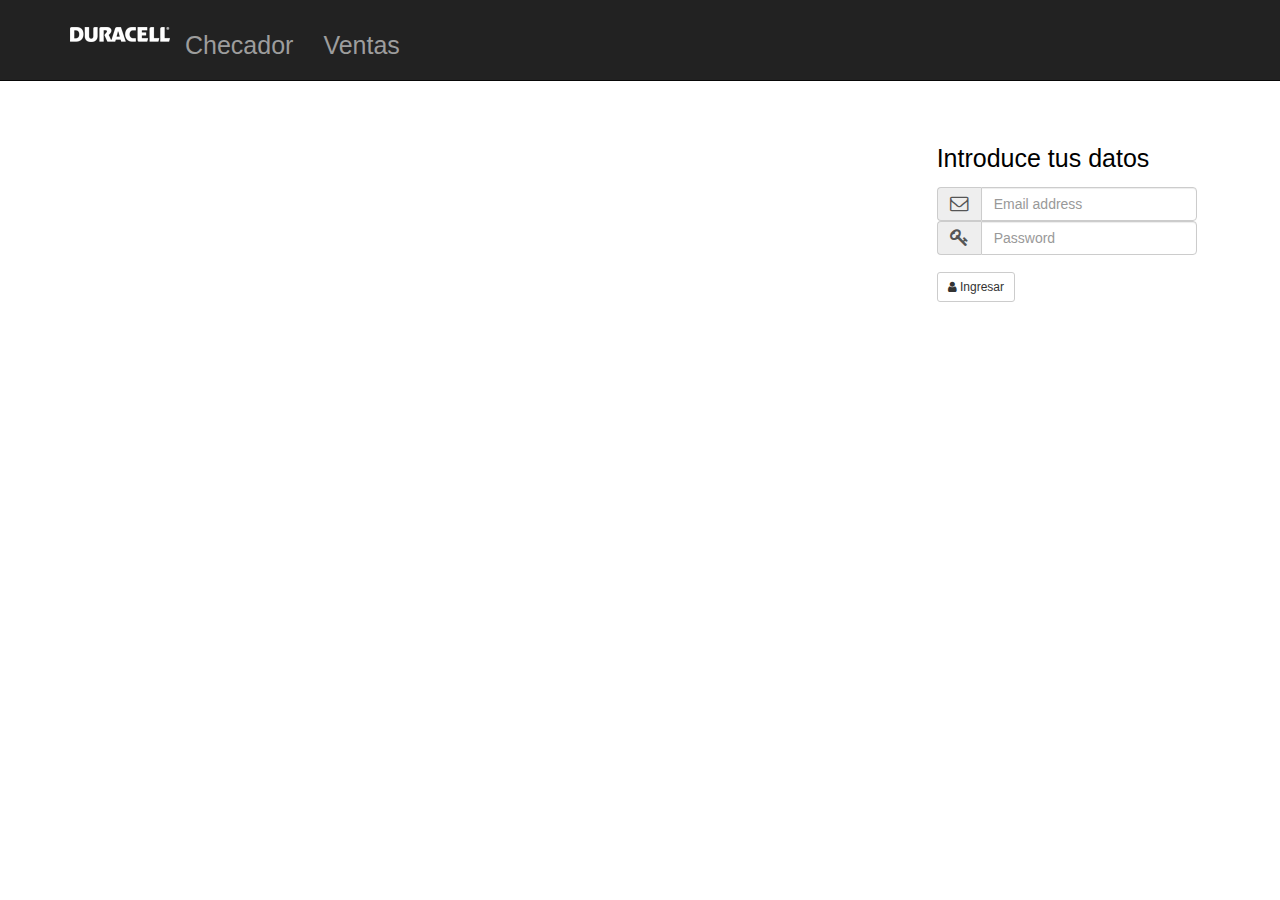
<file: index.html>
<!DOCTYPE html>
<html lang="es">
  <head>
    <meta charset="utf-8">
    <meta http-equiv="X-UA-Compatible" content="IE=edge">
    <meta name="viewport" content="width=device-width, initial-scale=1">
    <!-- The above 3 meta tags *must* come first in the head; any other head content must come *after* these tags -->
    <meta name="description" content="">
    <meta name="author" content="">
    <!--<link rel="icon" href="bootstrap/favicon.ico">-->

    <title>Loreal</title>

    <script src="https://ajax.googleapis.com/ajax/libs/jquery/1.12.4/jquery.min.js"></script>
    <script>window.jQuery || document.write('<script src="bootstrap/assets/js/vendor/jquery.min.js"><\/script>')</script>
    <script src="bootstrap/dist/js/bootstrap.js"></script>
    <link href="bootstrap/dist/css/bootstrap.min.css" rel="stylesheet">
    <link rel="stylesheet" href="fontAwesome/css/font-awesome.min.css">

    <!-- IE10 viewport hack for Surface/desktop Windows 8 bug -->
    <!--<link href="bootstrap/assets/css/ie10-viewport-bug-workaround.css" rel="stylesheet">-->

    <!-- Custom styles for this template -->


    <!-- Just for debugging purposes. Don't actually copy these 2 lines! -->
    <!--[if lt IE 9]><script src="../../assets/js/ie8-responsive-file-warning.js"></script><![endif]-->
    <!--<script src="bootstrap/assets/js/ie-emulation-modes-warning.js"></script>-->

    <!-- HTML5 shim and Respond.js for IE8 support of HTML5 elements and media queries -->
    <!--[if lt IE 9]>
      <script src="https://oss.maxcdn.com/html5shiv/3.7.3/html5shiv.min.js"></script>
      <script src="https://oss.maxcdn.com/respond/1.4.2/respond.min.js"></script>
    <![endif]-->
  </head>

  <body>

    <nav class="navbar navbar-inverse navbar-fixed-top">
      <div class="container" id="menu">
        <h3>
        <div class="navbar-header">
          <button type="button" class="navbar-toggle collapsed" data-toggle="collapse" data-target="#navbar" aria-expanded="false" aria-controls="navbar">
            <span class="sr-only">Toggle navigation</span>
            <span class="icon-bar"></span>
            <span class="icon-bar"></span>
            <span class="icon-bar"></span>
          </button>
          <a href="#"><img src='images/duraLogo.png'></a>
        </div>
        <div id="navbar" class="collapse navbar-collapse">
          <ul class="nav navbar-nav" style="font-size:25px;">
            <li><a href="checador.html">Checador</a></li>
            <li><a href="ventas.html">Ventas</a></li>

          </ul>
        </div>
      </h3>
        <!--/.nav-collapse -->
      </div>
    </nav>

    <div class="container-fluid img-fluid" id="contCentral">



        <div class="row" id="rengCentral">
          <div class="col-xs-12 hidden-xs col-sm-12 hidden-sm col-md-8" id="colDer"></div>
          <div class="col-xs-12 col-sm-12 col-md-4" id="colIzq">
            <div class="row" id="rowIzqInner">
              <div class="col-xs-12  col-sm-12 col-md-12"  id="coltopInner"></div>
              <div class="col-xs-12 col-sm-12 col-md-12"  id='colmidInner'>

                <br><br><br><br><br><br>
                  <div id="formalog" style="display:block;">
                      <div style="margin:0px auto; width:300px; font-size:12px; color:#ffffff; font-family:'Arial'; padding:20px;">
                            <p style="font-size:25px; color:#000000;">Introduce tus datos</p>

                            <form role="formA" id="popl" >
                              <div class="input-group margin-bottom-lg">
                                <span class="input-group-addon"><i class="fa fa-envelope-o fa-lg"></i></span>
                                <input class="form-control" type="text" placeholder="Email address" id="mail" >
                              </div>
                              <div class="input-group">
                                <span class="input-group-addon"><i class="fa fa-key fa-lg"></i></span>
                                <input class="form-control" type="password" placeholder="Password" id="pwd" >
                              </div>
                              <br>
                              <a class="btn btn-default btn-sm" href="#"  id="ingresaUs">
                                  <i class="fa fa-user"></i> Ingresar</a>
                            </form>
                      </div>
                  </div>

                  <div id="camposTics"  style="display:none;">
                    <div style="margin:0px auto; width:300px; font-size:11px; color:#ffffff; padding:20px; font-family:'Raleway'" >
                      <div class="panel panel-default"  style="height:250px; overflow:auto;">
                        <div class="panel-heading">
                          <h5 class="panel-title">Registra tus datos</h5>
                        </div>

                        <div class="panel-body">

                          <form role="formA" id="popTic">
                            <input type="hidden" id="last" value="">
                            <input type="hidden" id="ticc" value="">
                            <p style="color:#000000; font-family:'Raleway'">Muy bién, ahora si queres participar en nuestro concurso, por favor introduce los datos de tu compra.</p>
                            <br><br>
                            <div class="input-group margin-bottom-sm">
                              <span class="input-group-addon"><i class="fa fa-ticket fa-lg"></i></span>
                              <input class="form-control" type="text" placeholder="Numero de Ticket" id="tic">
                            </div>
                            <div class="input-group margin-bottom-sm">
                              <span class="input-group-addon"><i class="fa fa-shopping-cart fa-lg"></i></span>
                              <input class="form-control" type="text" placeholder="Tienda donde compraste" id="tienda">
                            </div>
                          </form>

                        </div>

                      </div>
                      <a class="btn btn-default btn-sm" href="#" style="font-family:'coco'; cursor:pointer; display:block;" id="btnCompra">
                          <i class="fa fa-shopping-cart"></i> Registrar</a>
                    </div>
                  </div>


                  <div id="instruc" style="display:none; ">
                    <div style="margin:0px auto; width:300px; font-size:11px; color:#000000; padding:20px; font-family:'Raleway'" >
                      <div class="panel panel-default"  style="height:450px; overflow:auto;">
                        <div class="panel-heading">
                          <h5 class="panel-title">Registra tus datos</h5>
                        </div>

                        <div class="panel-body">
                            <p><h3>¡Muy bien!</h3></p>
                            <p>Tienes una oportunidad de participar en nuestro concurso.</p>
                            <p><h3>Instrucciones</h3></p>
                            <p>A continuación te mostraremos una pantalla con un pequeño juego de memoria. Destapa las cartas y encuentra las parejas. <br><br>El participante que lo haga en el menor tiempo será el ganador. Los resultados serán publicados muy pronto en nuestro sitio web.</p>
                            <p><h3>¿Estas listo?</h3></p>
                        </div>
                    &nbsp;&nbsp;<a class="btn btn-lg btn-success " href="#" id="comenzajug">
                        <i class="fa fa-flag fa-2x pull-left"></i><b>Comenzar Ahora</b></a>
                  </div>

            </div>
          </div>
        </div>



    </div><!-- /.container -->


    <!-- Bootstrap core JavaScript
    ================================================== -->
    <!-- Placed at the end of the document so the pages load faster -->

    <!-- IE10 viewport hack for Surface/desktop Windows 8 bug -->
    <!--<script src="bootstrap/assets/js/ie10-viewport-bug-workaround.js"></script>-->
  </body>
</html>
</file>
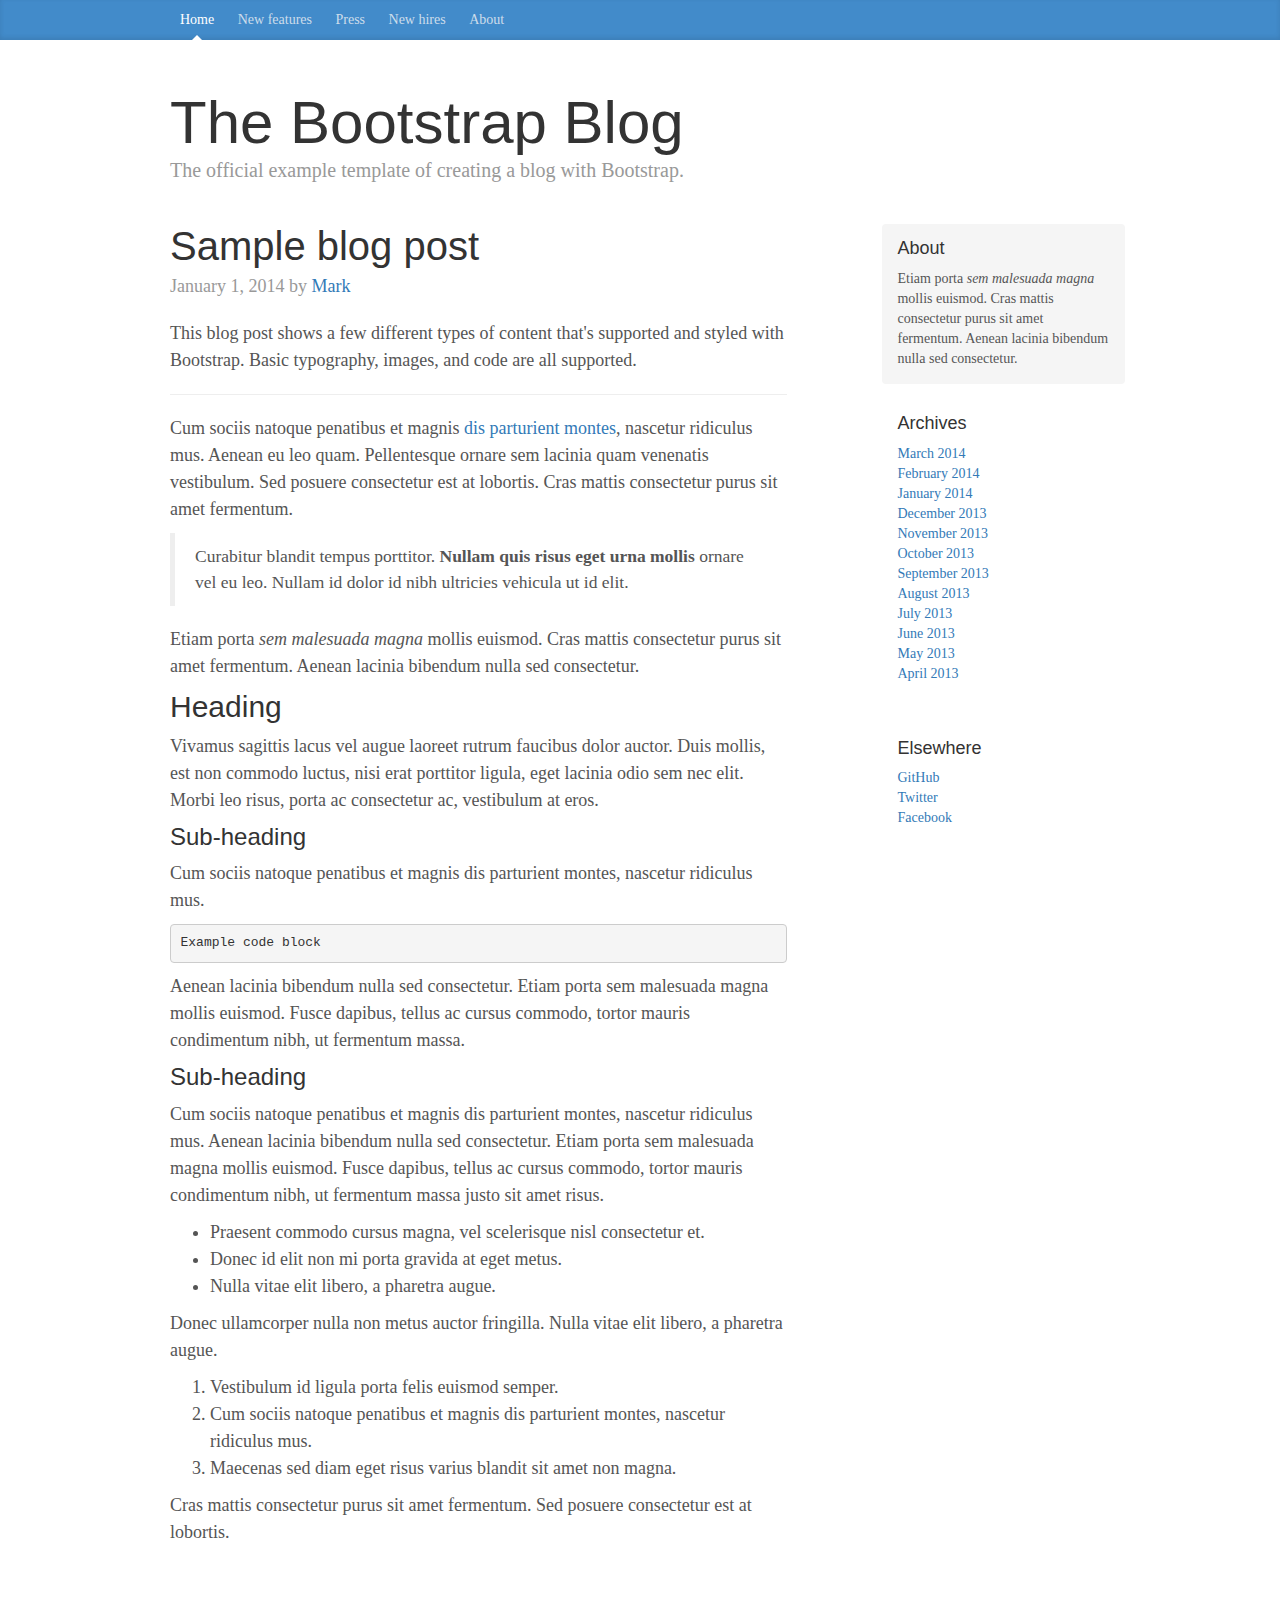
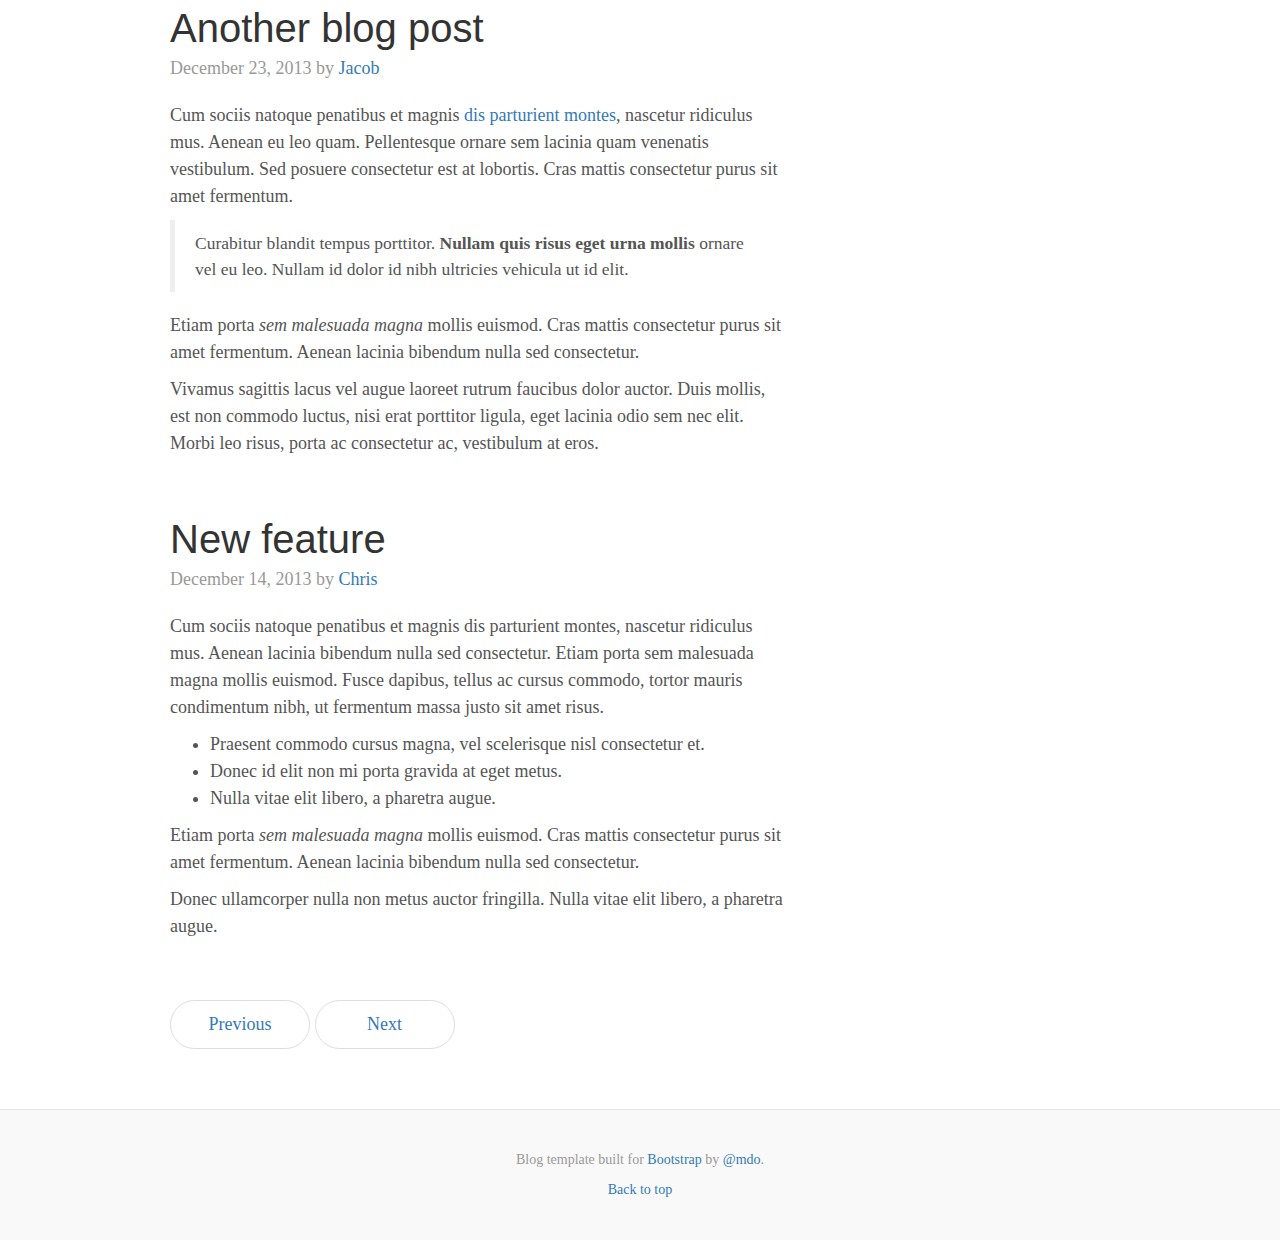
<file: bootstrap/docs/examples/blog/index.html>
<!DOCTYPE html>
<html lang="en">
  <head>
    <meta charset="utf-8">
    <meta http-equiv="X-UA-Compatible" content="IE=edge">
    <meta name="viewport" content="width=device-width, initial-scale=1">
    <!-- The above 3 meta tags *must* come first in the head; any other head content must come *after* these tags -->
    <meta name="description" content="">
    <meta name="author" content="">
    <link rel="icon" href="../../favicon.ico">

    <title>Blog Template for Bootstrap</title>

    <!-- Bootstrap core CSS -->
    <link href="../../dist/css/bootstrap.min.css" rel="stylesheet">

    <!-- IE10 viewport hack for Surface/desktop Windows 8 bug -->
    <link href="../../assets/css/ie10-viewport-bug-workaround.css" rel="stylesheet">

    <!-- Custom styles for this template -->
    <link href="blog.css" rel="stylesheet">

    <!-- Just for debugging purposes. Don't actually copy these 2 lines! -->
    <!--[if lt IE 9]><script src="../../assets/js/ie8-responsive-file-warning.js"></script><![endif]-->
    <script src="../../assets/js/ie-emulation-modes-warning.js"></script>

    <!-- HTML5 shim and Respond.js for IE8 support of HTML5 elements and media queries -->
    <!--[if lt IE 9]>
      <script src="https://oss.maxcdn.com/html5shiv/3.7.3/html5shiv.min.js"></script>
      <script src="https://oss.maxcdn.com/respond/1.4.2/respond.min.js"></script>
    <![endif]-->
  </head>

  <body>

    <div class="blog-masthead">
      <div class="container">
        <nav class="blog-nav">
          <a class="blog-nav-item active" href="#">Home</a>
          <a class="blog-nav-item" href="#">New features</a>
          <a class="blog-nav-item" href="#">Press</a>
          <a class="blog-nav-item" href="#">New hires</a>
          <a class="blog-nav-item" href="#">About</a>
        </nav>
      </div>
    </div>

    <div class="container">

      <div class="blog-header">
        <h1 class="blog-title">The Bootstrap Blog</h1>
        <p class="lead blog-description">The official example template of creating a blog with Bootstrap.</p>
      </div>

      <div class="row">

        <div class="col-sm-8 blog-main">

          <div class="blog-post">
            <h2 class="blog-post-title">Sample blog post</h2>
            <p class="blog-post-meta">January 1, 2014 by <a href="#">Mark</a></p>

            <p>This blog post shows a few different types of content that's supported and styled with Bootstrap. Basic typography, images, and code are all supported.</p>
            <hr>
            <p>Cum sociis natoque penatibus et magnis <a href="#">dis parturient montes</a>, nascetur ridiculus mus. Aenean eu leo quam. Pellentesque ornare sem lacinia quam venenatis vestibulum. Sed posuere consectetur est at lobortis. Cras mattis consectetur purus sit amet fermentum.</p>
            <blockquote>
              <p>Curabitur blandit tempus porttitor. <strong>Nullam quis risus eget urna mollis</strong> ornare vel eu leo. Nullam id dolor id nibh ultricies vehicula ut id elit.</p>
            </blockquote>
            <p>Etiam porta <em>sem malesuada magna</em> mollis euismod. Cras mattis consectetur purus sit amet fermentum. Aenean lacinia bibendum nulla sed consectetur.</p>
            <h2>Heading</h2>
            <p>Vivamus sagittis lacus vel augue laoreet rutrum faucibus dolor auctor. Duis mollis, est non commodo luctus, nisi erat porttitor ligula, eget lacinia odio sem nec elit. Morbi leo risus, porta ac consectetur ac, vestibulum at eros.</p>
            <h3>Sub-heading</h3>
            <p>Cum sociis natoque penatibus et magnis dis parturient montes, nascetur ridiculus mus.</p>
            <pre><code>Example code block</code></pre>
            <p>Aenean lacinia bibendum nulla sed consectetur. Etiam porta sem malesuada magna mollis euismod. Fusce dapibus, tellus ac cursus commodo, tortor mauris condimentum nibh, ut fermentum massa.</p>
            <h3>Sub-heading</h3>
            <p>Cum sociis natoque penatibus et magnis dis parturient montes, nascetur ridiculus mus. Aenean lacinia bibendum nulla sed consectetur. Etiam porta sem malesuada magna mollis euismod. Fusce dapibus, tellus ac cursus commodo, tortor mauris condimentum nibh, ut fermentum massa justo sit amet risus.</p>
            <ul>
              <li>Praesent commodo cursus magna, vel scelerisque nisl consectetur et.</li>
              <li>Donec id elit non mi porta gravida at eget metus.</li>
              <li>Nulla vitae elit libero, a pharetra augue.</li>
            </ul>
            <p>Donec ullamcorper nulla non metus auctor fringilla. Nulla vitae elit libero, a pharetra augue.</p>
            <ol>
              <li>Vestibulum id ligula porta felis euismod semper.</li>
              <li>Cum sociis natoque penatibus et magnis dis parturient montes, nascetur ridiculus mus.</li>
              <li>Maecenas sed diam eget risus varius blandit sit amet non magna.</li>
            </ol>
            <p>Cras mattis consectetur purus sit amet fermentum. Sed posuere consectetur est at lobortis.</p>
          </div><!-- /.blog-post -->

          <div class="blog-post">
            <h2 class="blog-post-title">Another blog post</h2>
            <p class="blog-post-meta">December 23, 2013 by <a href="#">Jacob</a></p>

            <p>Cum sociis natoque penatibus et magnis <a href="#">dis parturient montes</a>, nascetur ridiculus mus. Aenean eu leo quam. Pellentesque ornare sem lacinia quam venenatis vestibulum. Sed posuere consectetur est at lobortis. Cras mattis consectetur purus sit amet fermentum.</p>
            <blockquote>
              <p>Curabitur blandit tempus porttitor. <strong>Nullam quis risus eget urna mollis</strong> ornare vel eu leo. Nullam id dolor id nibh ultricies vehicula ut id elit.</p>
            </blockquote>
            <p>Etiam porta <em>sem malesuada magna</em> mollis euismod. Cras mattis consectetur purus sit amet fermentum. Aenean lacinia bibendum nulla sed consectetur.</p>
            <p>Vivamus sagittis lacus vel augue laoreet rutrum faucibus dolor auctor. Duis mollis, est non commodo luctus, nisi erat porttitor ligula, eget lacinia odio sem nec elit. Morbi leo risus, porta ac consectetur ac, vestibulum at eros.</p>
          </div><!-- /.blog-post -->

          <div class="blog-post">
            <h2 class="blog-post-title">New feature</h2>
            <p class="blog-post-meta">December 14, 2013 by <a href="#">Chris</a></p>

            <p>Cum sociis natoque penatibus et magnis dis parturient montes, nascetur ridiculus mus. Aenean lacinia bibendum nulla sed consectetur. Etiam porta sem malesuada magna mollis euismod. Fusce dapibus, tellus ac cursus commodo, tortor mauris condimentum nibh, ut fermentum massa justo sit amet risus.</p>
            <ul>
              <li>Praesent commodo cursus magna, vel scelerisque nisl consectetur et.</li>
              <li>Donec id elit non mi porta gravida at eget metus.</li>
              <li>Nulla vitae elit libero, a pharetra augue.</li>
            </ul>
            <p>Etiam porta <em>sem malesuada magna</em> mollis euismod. Cras mattis consectetur purus sit amet fermentum. Aenean lacinia bibendum nulla sed consectetur.</p>
            <p>Donec ullamcorper nulla non metus auctor fringilla. Nulla vitae elit libero, a pharetra augue.</p>
          </div><!-- /.blog-post -->

          <nav>
            <ul class="pager">
              <li><a href="#">Previous</a></li>
              <li><a href="#">Next</a></li>
            </ul>
          </nav>

        </div><!-- /.blog-main -->

        <div class="col-sm-3 col-sm-offset-1 blog-sidebar">
          <div class="sidebar-module sidebar-module-inset">
            <h4>About</h4>
            <p>Etiam porta <em>sem malesuada magna</em> mollis euismod. Cras mattis consectetur purus sit amet fermentum. Aenean lacinia bibendum nulla sed consectetur.</p>
          </div>
          <div class="sidebar-module">
            <h4>Archives</h4>
            <ol class="list-unstyled">
              <li><a href="#">March 2014</a></li>
              <li><a href="#">February 2014</a></li>
              <li><a href="#">January 2014</a></li>
              <li><a href="#">December 2013</a></li>
              <li><a href="#">November 2013</a></li>
              <li><a href="#">October 2013</a></li>
              <li><a href="#">September 2013</a></li>
              <li><a href="#">August 2013</a></li>
              <li><a href="#">July 2013</a></li>
              <li><a href="#">June 2013</a></li>
              <li><a href="#">May 2013</a></li>
              <li><a href="#">April 2013</a></li>
            </ol>
          </div>
          <div class="sidebar-module">
            <h4>Elsewhere</h4>
            <ol class="list-unstyled">
              <li><a href="#">GitHub</a></li>
              <li><a href="#">Twitter</a></li>
              <li><a href="#">Facebook</a></li>
            </ol>
          </div>
        </div><!-- /.blog-sidebar -->

      </div><!-- /.row -->

    </div><!-- /.container -->

    <footer class="blog-footer">
      <p>Blog template built for <a href="http://getbootstrap.com">Bootstrap</a> by <a href="https://twitter.com/mdo">@mdo</a>.</p>
      <p>
        <a href="#">Back to top</a>
      </p>
    </footer>


    <!-- Bootstrap core JavaScript
    ================================================== -->
    <!-- Placed at the end of the document so the pages load faster -->
    <script src="https://ajax.googleapis.com/ajax/libs/jquery/1.12.4/jquery.min.js"></script>
    <script>window.jQuery || document.write('<script src="../../assets/js/vendor/jquery.min.js"><\/script>')</script>
    <script src="../../dist/js/bootstrap.min.js"></script>
    <!-- IE10 viewport hack for Surface/desktop Windows 8 bug -->
    <script src="../../assets/js/ie10-viewport-bug-workaround.js"></script>
  </body>
</html>
</file>
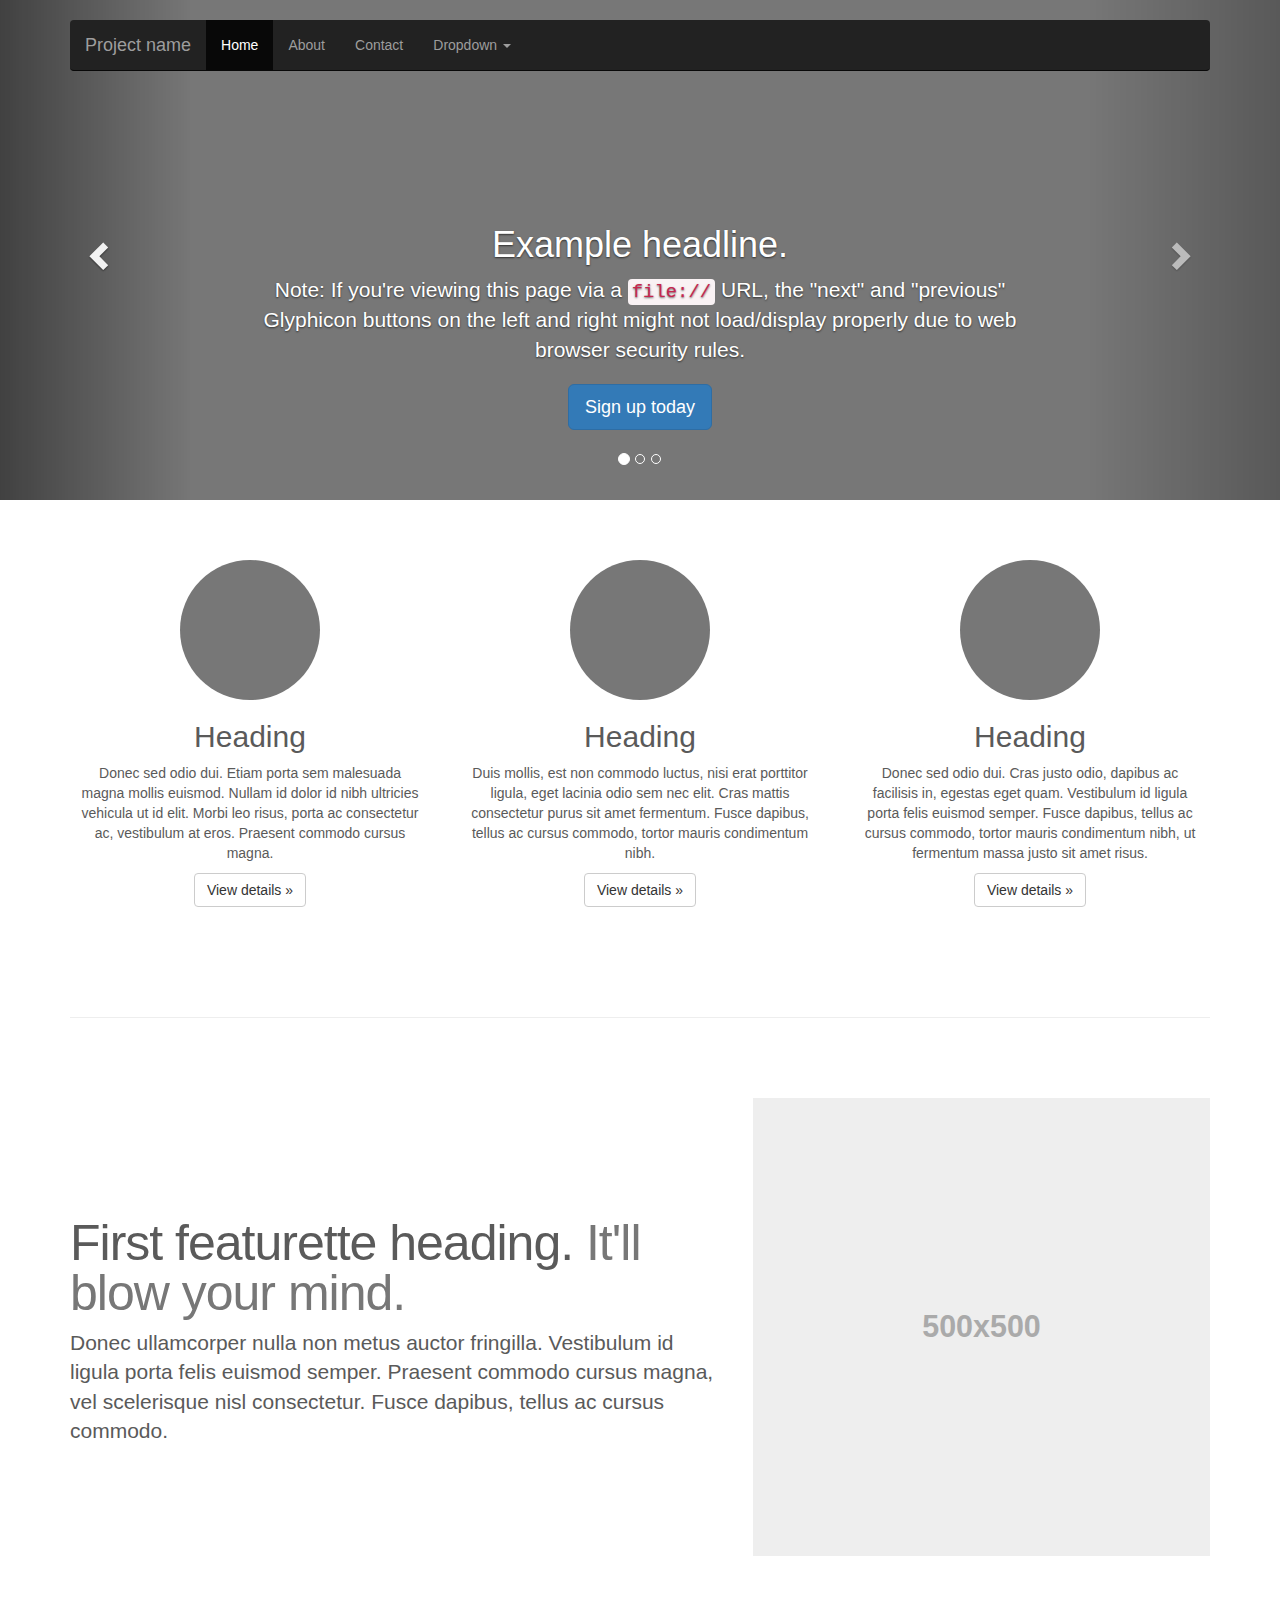
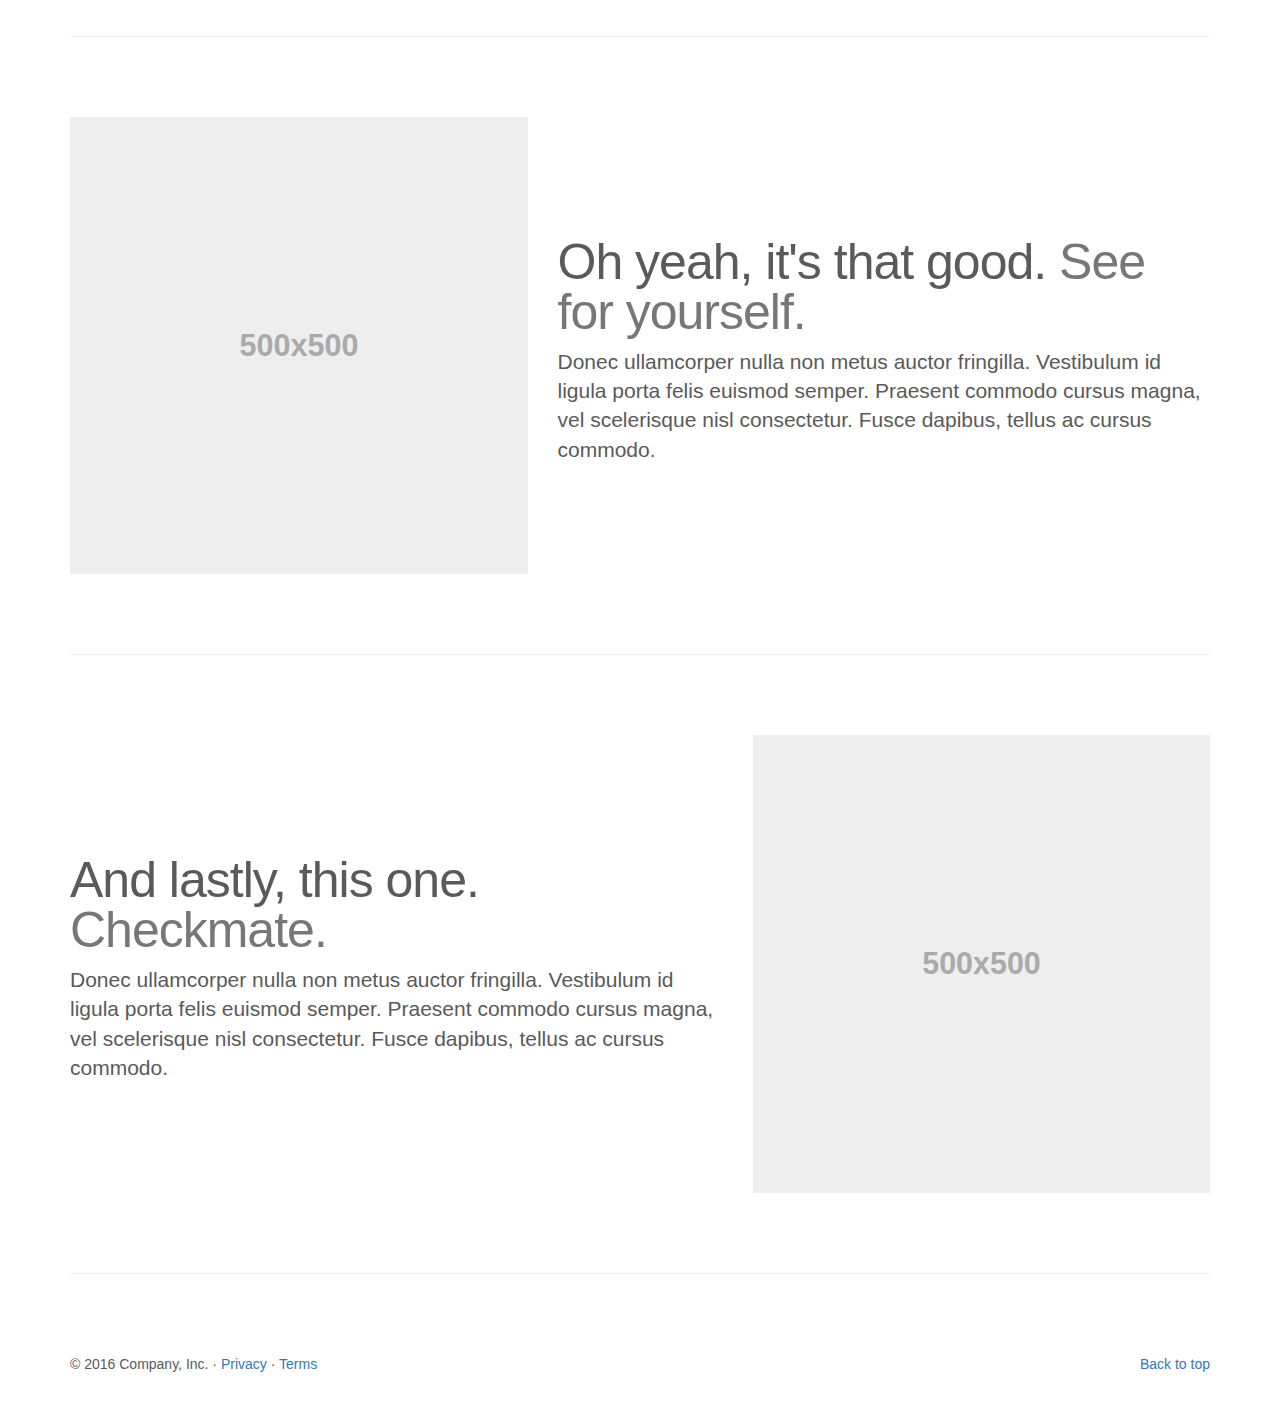
<file: bootstrap/docs/examples/carousel/index.html>
<!DOCTYPE html>
<html lang="en">
  <head>
    <meta charset="utf-8">
    <meta http-equiv="X-UA-Compatible" content="IE=edge">
    <meta name="viewport" content="width=device-width, initial-scale=1">
    <!-- The above 3 meta tags *must* come first in the head; any other head content must come *after* these tags -->
    <meta name="description" content="">
    <meta name="author" content="">
    <link rel="icon" href="../../favicon.ico">

    <title>Carousel Template for Bootstrap</title>

    <!-- Bootstrap core CSS -->
    <link href="../../dist/css/bootstrap.min.css" rel="stylesheet">

    <!-- IE10 viewport hack for Surface/desktop Windows 8 bug -->
    <link href="../../assets/css/ie10-viewport-bug-workaround.css" rel="stylesheet">

    <!-- Just for debugging purposes. Don't actually copy these 2 lines! -->
    <!--[if lt IE 9]><script src="../../assets/js/ie8-responsive-file-warning.js"></script><![endif]-->
    <script src="../../assets/js/ie-emulation-modes-warning.js"></script>

    <!-- HTML5 shim and Respond.js for IE8 support of HTML5 elements and media queries -->
    <!--[if lt IE 9]>
      <script src="https://oss.maxcdn.com/html5shiv/3.7.3/html5shiv.min.js"></script>
      <script src="https://oss.maxcdn.com/respond/1.4.2/respond.min.js"></script>
    <![endif]-->

    <!-- Custom styles for this template -->
    <link href="carousel.css" rel="stylesheet">
  </head>
<!-- NAVBAR
================================================== -->
  <body>
    <div class="navbar-wrapper">
      <div class="container">

        <nav class="navbar navbar-inverse navbar-static-top">
          <div class="container">
            <div class="navbar-header">
              <button type="button" class="navbar-toggle collapsed" data-toggle="collapse" data-target="#navbar" aria-expanded="false" aria-controls="navbar">
                <span class="sr-only">Toggle navigation</span>
                <span class="icon-bar"></span>
                <span class="icon-bar"></span>
                <span class="icon-bar"></span>
              </button>
              <a class="navbar-brand" href="#">Project name</a>
            </div>
            <div id="navbar" class="navbar-collapse collapse">
              <ul class="nav navbar-nav">
                <li class="active"><a href="#">Home</a></li>
                <li><a href="#about">About</a></li>
                <li><a href="#contact">Contact</a></li>
                <li class="dropdown">
                  <a href="#" class="dropdown-toggle" data-toggle="dropdown" role="button" aria-haspopup="true" aria-expanded="false">Dropdown <span class="caret"></span></a>
                  <ul class="dropdown-menu">
                    <li><a href="#">Action</a></li>
                    <li><a href="#">Another action</a></li>
                    <li><a href="#">Something else here</a></li>
                    <li role="separator" class="divider"></li>
                    <li class="dropdown-header">Nav header</li>
                    <li><a href="#">Separated link</a></li>
                    <li><a href="#">One more separated link</a></li>
                  </ul>
                </li>
              </ul>
            </div>
          </div>
        </nav>

      </div>
    </div>


    <!-- Carousel
    ================================================== -->
    <div id="myCarousel" class="carousel slide" data-ride="carousel">
      <!-- Indicators -->
      <ol class="carousel-indicators">
        <li data-target="#myCarousel" data-slide-to="0" class="active"></li>
        <li data-target="#myCarousel" data-slide-to="1"></li>
        <li data-target="#myCarousel" data-slide-to="2"></li>
      </ol>
      <div class="carousel-inner" role="listbox">
        <div class="item active">
          <img class="first-slide" src="[data-uri]" alt="First slide">
          <div class="container">
            <div class="carousel-caption">
              <h1>Example headline.</h1>
              <p>Note: If you're viewing this page via a <code>file://</code> URL, the "next" and "previous" Glyphicon buttons on the left and right might not load/display properly due to web browser security rules.</p>
              <p><a class="btn btn-lg btn-primary" href="#" role="button">Sign up today</a></p>
            </div>
          </div>
        </div>
        <div class="item">
          <img class="second-slide" src="[data-uri]" alt="Second slide">
          <div class="container">
            <div class="carousel-caption">
              <h1>Another example headline.</h1>
              <p>Cras justo odio, dapibus ac facilisis in, egestas eget quam. Donec id elit non mi porta gravida at eget metus. Nullam id dolor id nibh ultricies vehicula ut id elit.</p>
              <p><a class="btn btn-lg btn-primary" href="#" role="button">Learn more</a></p>
            </div>
          </div>
        </div>
        <div class="item">
          <img class="third-slide" src="[data-uri]" alt="Third slide">
          <div class="container">
            <div class="carousel-caption">
              <h1>One more for good measure.</h1>
              <p>Cras justo odio, dapibus ac facilisis in, egestas eget quam. Donec id elit non mi porta gravida at eget metus. Nullam id dolor id nibh ultricies vehicula ut id elit.</p>
              <p><a class="btn btn-lg btn-primary" href="#" role="button">Browse gallery</a></p>
            </div>
          </div>
        </div>
      </div>
      <a class="left carousel-control" href="#myCarousel" role="button" data-slide="prev">
        <span class="glyphicon glyphicon-chevron-left" aria-hidden="true"></span>
        <span class="sr-only">Previous</span>
      </a>
      <a class="right carousel-control" href="#myCarousel" role="button" data-slide="next">
        <span class="glyphicon glyphicon-chevron-right" aria-hidden="true"></span>
        <span class="sr-only">Next</span>
      </a>
    </div><!-- /.carousel -->


    <!-- Marketing messaging and featurettes
    ================================================== -->
    <!-- Wrap the rest of the page in another container to center all the content. -->

    <div class="container marketing">

      <!-- Three columns of text below the carousel -->
      <div class="row">
        <div class="col-lg-4">
          <img class="img-circle" src="[data-uri]" alt="Generic placeholder image" width="140" height="140">
          <h2>Heading</h2>
          <p>Donec sed odio dui. Etiam porta sem malesuada magna mollis euismod. Nullam id dolor id nibh ultricies vehicula ut id elit. Morbi leo risus, porta ac consectetur ac, vestibulum at eros. Praesent commodo cursus magna.</p>
          <p><a class="btn btn-default" href="#" role="button">View details &raquo;</a></p>
        </div><!-- /.col-lg-4 -->
        <div class="col-lg-4">
          <img class="img-circle" src="[data-uri]" alt="Generic placeholder image" width="140" height="140">
          <h2>Heading</h2>
          <p>Duis mollis, est non commodo luctus, nisi erat porttitor ligula, eget lacinia odio sem nec elit. Cras mattis consectetur purus sit amet fermentum. Fusce dapibus, tellus ac cursus commodo, tortor mauris condimentum nibh.</p>
          <p><a class="btn btn-default" href="#" role="button">View details &raquo;</a></p>
        </div><!-- /.col-lg-4 -->
        <div class="col-lg-4">
          <img class="img-circle" src="[data-uri]" alt="Generic placeholder image" width="140" height="140">
          <h2>Heading</h2>
          <p>Donec sed odio dui. Cras justo odio, dapibus ac facilisis in, egestas eget quam. Vestibulum id ligula porta felis euismod semper. Fusce dapibus, tellus ac cursus commodo, tortor mauris condimentum nibh, ut fermentum massa justo sit amet risus.</p>
          <p><a class="btn btn-default" href="#" role="button">View details &raquo;</a></p>
        </div><!-- /.col-lg-4 -->
      </div><!-- /.row -->


      <!-- START THE FEATURETTES -->

      <hr class="featurette-divider">

      <div class="row featurette">
        <div class="col-md-7">
          <h2 class="featurette-heading">First featurette heading. <span class="text-muted">It'll blow your mind.</span></h2>
          <p class="lead">Donec ullamcorper nulla non metus auctor fringilla. Vestibulum id ligula porta felis euismod semper. Praesent commodo cursus magna, vel scelerisque nisl consectetur. Fusce dapibus, tellus ac cursus commodo.</p>
        </div>
        <div class="col-md-5">
          <img class="featurette-image img-responsive center-block" data-src="holder.js/500x500/auto" alt="Generic placeholder image">
        </div>
      </div>

      <hr class="featurette-divider">

      <div class="row featurette">
        <div class="col-md-7 col-md-push-5">
          <h2 class="featurette-heading">Oh yeah, it's that good. <span class="text-muted">See for yourself.</span></h2>
          <p class="lead">Donec ullamcorper nulla non metus auctor fringilla. Vestibulum id ligula porta felis euismod semper. Praesent commodo cursus magna, vel scelerisque nisl consectetur. Fusce dapibus, tellus ac cursus commodo.</p>
        </div>
        <div class="col-md-5 col-md-pull-7">
          <img class="featurette-image img-responsive center-block" data-src="holder.js/500x500/auto" alt="Generic placeholder image">
        </div>
      </div>

      <hr class="featurette-divider">

      <div class="row featurette">
        <div class="col-md-7">
          <h2 class="featurette-heading">And lastly, this one. <span class="text-muted">Checkmate.</span></h2>
          <p class="lead">Donec ullamcorper nulla non metus auctor fringilla. Vestibulum id ligula porta felis euismod semper. Praesent commodo cursus magna, vel scelerisque nisl consectetur. Fusce dapibus, tellus ac cursus commodo.</p>
        </div>
        <div class="col-md-5">
          <img class="featurette-image img-responsive center-block" data-src="holder.js/500x500/auto" alt="Generic placeholder image">
        </div>
      </div>

      <hr class="featurette-divider">

      <!-- /END THE FEATURETTES -->


      <!-- FOOTER -->
      <footer>
        <p class="pull-right"><a href="#">Back to top</a></p>
        <p>&copy; 2016 Company, Inc. &middot; <a href="#">Privacy</a> &middot; <a href="#">Terms</a></p>
      </footer>

    </div><!-- /.container -->


    <!-- Bootstrap core JavaScript
    ================================================== -->
    <!-- Placed at the end of the document so the pages load faster -->
    <script src="https://ajax.googleapis.com/ajax/libs/jquery/1.12.4/jquery.min.js"></script>
    <script>window.jQuery || document.write('<script src="../../assets/js/vendor/jquery.min.js"><\/script>')</script>
    <script src="../../dist/js/bootstrap.min.js"></script>
    <!-- Just to make our placeholder images work. Don't actually copy the next line! -->
    <script src="../../assets/js/vendor/holder.min.js"></script>
    <!-- IE10 viewport hack for Surface/desktop Windows 8 bug -->
    <script src="../../assets/js/ie10-viewport-bug-workaround.js"></script>
  </body>
</html>
</file>
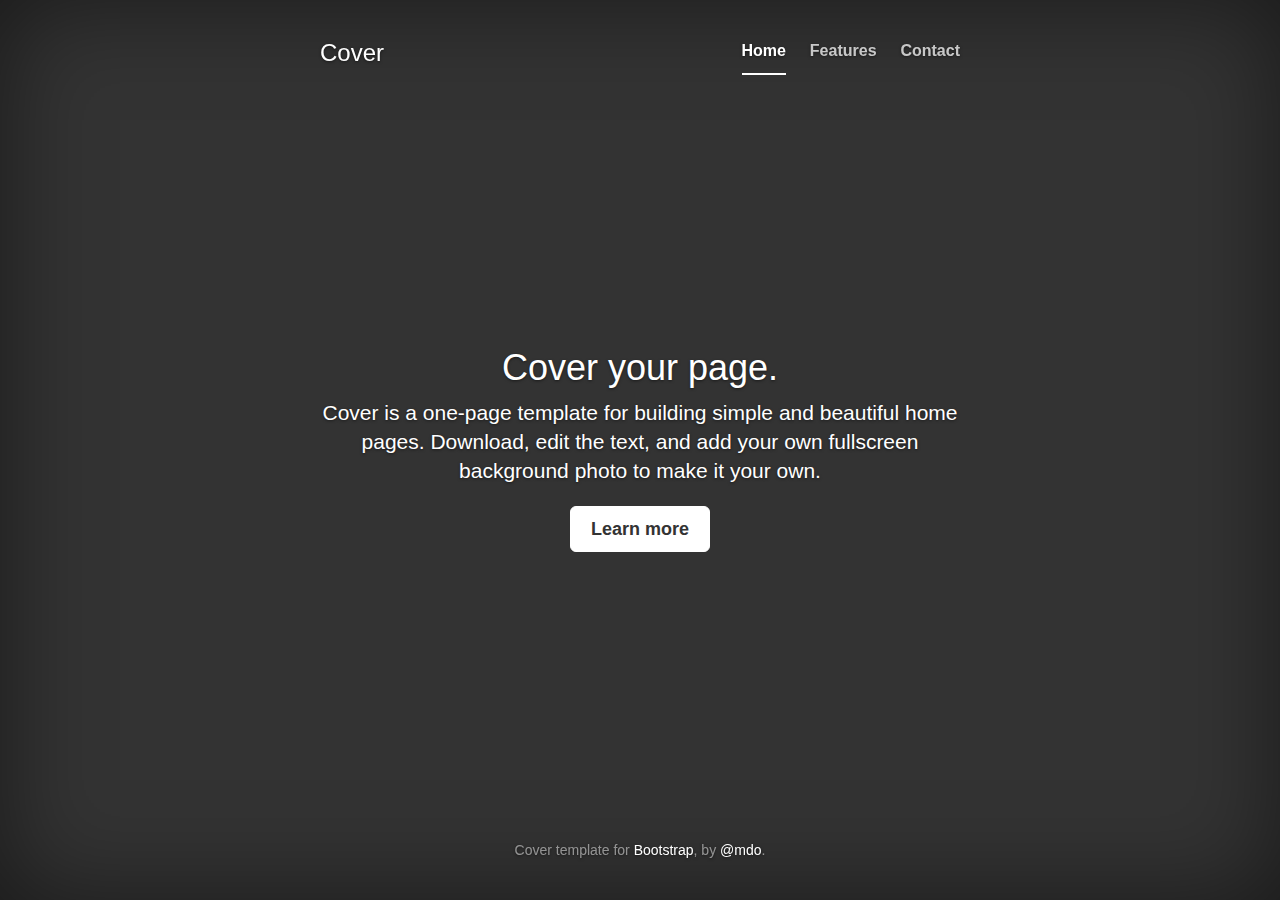
<file: bootstrap/docs/examples/cover/index.html>
<!DOCTYPE html>
<html lang="en">
  <head>
    <meta charset="utf-8">
    <meta http-equiv="X-UA-Compatible" content="IE=edge">
    <meta name="viewport" content="width=device-width, initial-scale=1">
    <!-- The above 3 meta tags *must* come first in the head; any other head content must come *after* these tags -->
    <meta name="description" content="">
    <meta name="author" content="">
    <link rel="icon" href="../../favicon.ico">

    <title>Cover Template for Bootstrap</title>

    <!-- Bootstrap core CSS -->
    <link href="../../dist/css/bootstrap.min.css" rel="stylesheet">

    <!-- IE10 viewport hack for Surface/desktop Windows 8 bug -->
    <link href="../../assets/css/ie10-viewport-bug-workaround.css" rel="stylesheet">

    <!-- Custom styles for this template -->
    <link href="cover.css" rel="stylesheet">

    <!-- Just for debugging purposes. Don't actually copy these 2 lines! -->
    <!--[if lt IE 9]><script src="../../assets/js/ie8-responsive-file-warning.js"></script><![endif]-->
    <script src="../../assets/js/ie-emulation-modes-warning.js"></script>

    <!-- HTML5 shim and Respond.js for IE8 support of HTML5 elements and media queries -->
    <!--[if lt IE 9]>
      <script src="https://oss.maxcdn.com/html5shiv/3.7.3/html5shiv.min.js"></script>
      <script src="https://oss.maxcdn.com/respond/1.4.2/respond.min.js"></script>
    <![endif]-->
  </head>

  <body>

    <div class="site-wrapper">

      <div class="site-wrapper-inner">

        <div class="cover-container">

          <div class="masthead clearfix">
            <div class="inner">
              <h3 class="masthead-brand">Cover</h3>
              <nav>
                <ul class="nav masthead-nav">
                  <li class="active"><a href="#">Home</a></li>
                  <li><a href="#">Features</a></li>
                  <li><a href="#">Contact</a></li>
                </ul>
              </nav>
            </div>
          </div>

          <div class="inner cover">
            <h1 class="cover-heading">Cover your page.</h1>
            <p class="lead">Cover is a one-page template for building simple and beautiful home pages. Download, edit the text, and add your own fullscreen background photo to make it your own.</p>
            <p class="lead">
              <a href="#" class="btn btn-lg btn-default">Learn more</a>
            </p>
          </div>

          <div class="mastfoot">
            <div class="inner">
              <p>Cover template for <a href="http://getbootstrap.com">Bootstrap</a>, by <a href="https://twitter.com/mdo">@mdo</a>.</p>
            </div>
          </div>

        </div>

      </div>

    </div>

    <!-- Bootstrap core JavaScript
    ================================================== -->
    <!-- Placed at the end of the document so the pages load faster -->
    <script src="https://ajax.googleapis.com/ajax/libs/jquery/1.12.4/jquery.min.js"></script>
    <script>window.jQuery || document.write('<script src="../../assets/js/vendor/jquery.min.js"><\/script>')</script>
    <script src="../../dist/js/bootstrap.min.js"></script>
    <!-- IE10 viewport hack for Surface/desktop Windows 8 bug -->
    <script src="../../assets/js/ie10-viewport-bug-workaround.js"></script>
  </body>
</html>
</file>
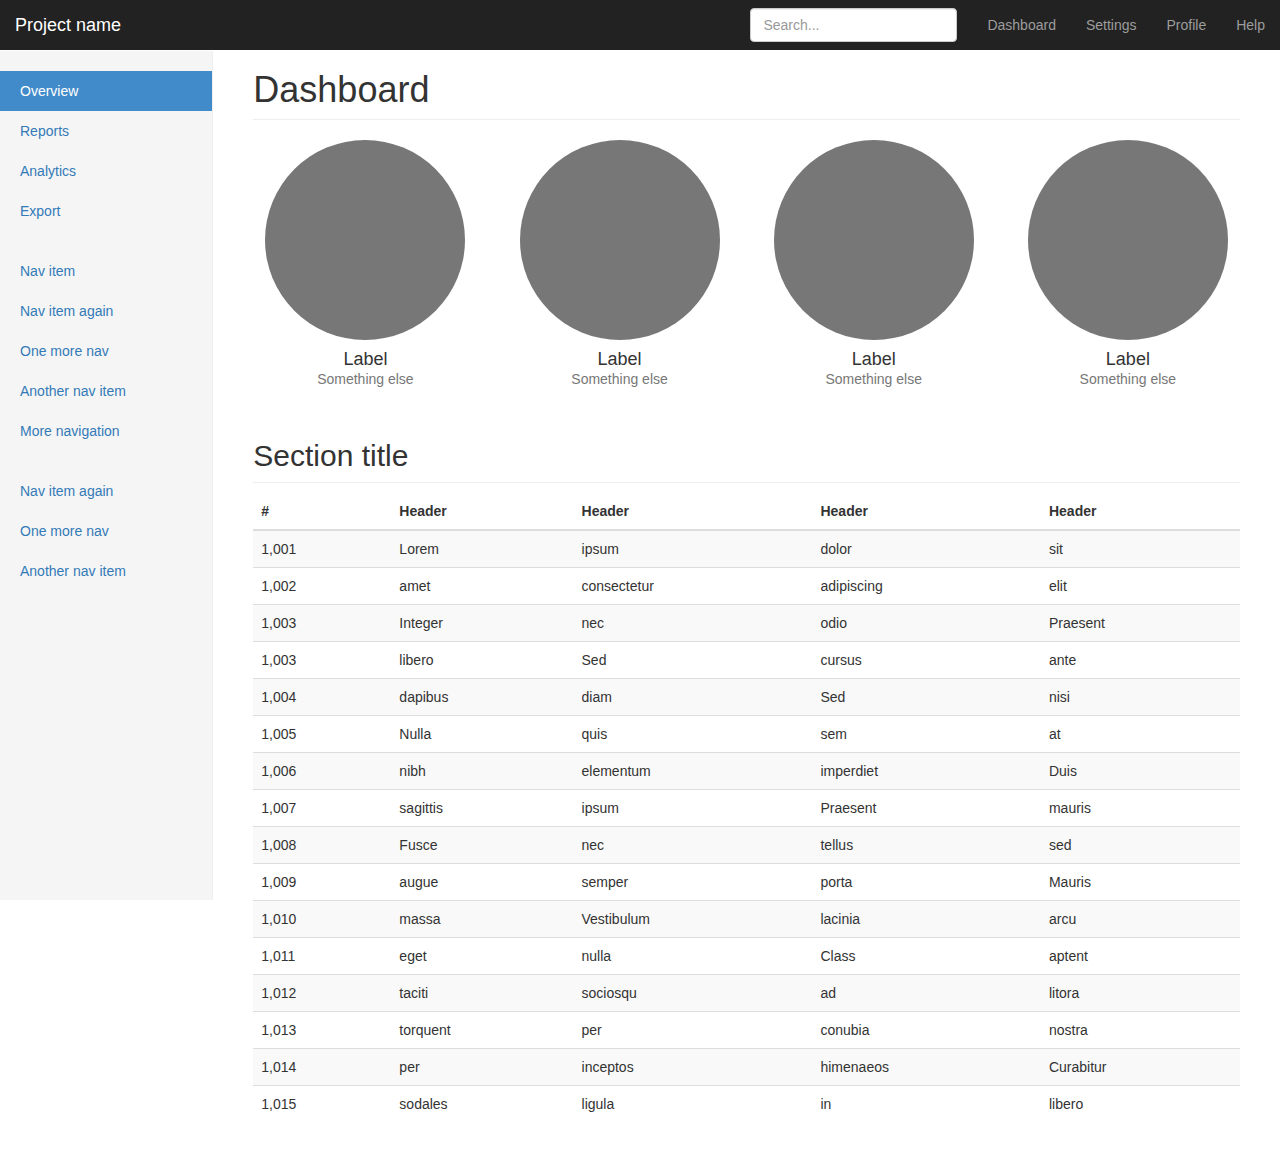
<file: bootstrap/docs/examples/dashboard/index.html>
<!DOCTYPE html>
<html lang="en">
  <head>
    <meta charset="utf-8">
    <meta http-equiv="X-UA-Compatible" content="IE=edge">
    <meta name="viewport" content="width=device-width, initial-scale=1">
    <!-- The above 3 meta tags *must* come first in the head; any other head content must come *after* these tags -->
    <meta name="description" content="">
    <meta name="author" content="">
    <link rel="icon" href="../../favicon.ico">

    <title>Dashboard Template for Bootstrap</title>

    <!-- Bootstrap core CSS -->
    <link href="../../dist/css/bootstrap.min.css" rel="stylesheet">

    <!-- IE10 viewport hack for Surface/desktop Windows 8 bug -->
    <link href="../../assets/css/ie10-viewport-bug-workaround.css" rel="stylesheet">

    <!-- Custom styles for this template -->
    <link href="dashboard.css" rel="stylesheet">

    <!-- Just for debugging purposes. Don't actually copy these 2 lines! -->
    <!--[if lt IE 9]><script src="../../assets/js/ie8-responsive-file-warning.js"></script><![endif]-->
    <script src="../../assets/js/ie-emulation-modes-warning.js"></script>

    <!-- HTML5 shim and Respond.js for IE8 support of HTML5 elements and media queries -->
    <!--[if lt IE 9]>
      <script src="https://oss.maxcdn.com/html5shiv/3.7.3/html5shiv.min.js"></script>
      <script src="https://oss.maxcdn.com/respond/1.4.2/respond.min.js"></script>
    <![endif]-->
  </head>

  <body>

    <nav class="navbar navbar-inverse navbar-fixed-top">
      <div class="container-fluid">
        <div class="navbar-header">
          <button type="button" class="navbar-toggle collapsed" data-toggle="collapse" data-target="#navbar" aria-expanded="false" aria-controls="navbar">
            <span class="sr-only">Toggle navigation</span>
            <span class="icon-bar"></span>
            <span class="icon-bar"></span>
            <span class="icon-bar"></span>
          </button>
          <a class="navbar-brand" href="#">Project name</a>
        </div>
        <div id="navbar" class="navbar-collapse collapse">
          <ul class="nav navbar-nav navbar-right">
            <li><a href="#">Dashboard</a></li>
            <li><a href="#">Settings</a></li>
            <li><a href="#">Profile</a></li>
            <li><a href="#">Help</a></li>
          </ul>
          <form class="navbar-form navbar-right">
            <input type="text" class="form-control" placeholder="Search...">
          </form>
        </div>
      </div>
    </nav>

    <div class="container-fluid">
      <div class="row">
        <div class="col-sm-3 col-md-2 sidebar">
          <ul class="nav nav-sidebar">
            <li class="active"><a href="#">Overview <span class="sr-only">(current)</span></a></li>
            <li><a href="#">Reports</a></li>
            <li><a href="#">Analytics</a></li>
            <li><a href="#">Export</a></li>
          </ul>
          <ul class="nav nav-sidebar">
            <li><a href="">Nav item</a></li>
            <li><a href="">Nav item again</a></li>
            <li><a href="">One more nav</a></li>
            <li><a href="">Another nav item</a></li>
            <li><a href="">More navigation</a></li>
          </ul>
          <ul class="nav nav-sidebar">
            <li><a href="">Nav item again</a></li>
            <li><a href="">One more nav</a></li>
            <li><a href="">Another nav item</a></li>
          </ul>
        </div>
        <div class="col-sm-9 col-sm-offset-3 col-md-10 col-md-offset-2 main">
          <h1 class="page-header">Dashboard</h1>

          <div class="row placeholders">
            <div class="col-xs-6 col-sm-3 placeholder">
              <img src="[data-uri]" width="200" height="200" class="img-responsive" alt="Generic placeholder thumbnail">
              <h4>Label</h4>
              <span class="text-muted">Something else</span>
            </div>
            <div class="col-xs-6 col-sm-3 placeholder">
              <img src="[data-uri]" width="200" height="200" class="img-responsive" alt="Generic placeholder thumbnail">
              <h4>Label</h4>
              <span class="text-muted">Something else</span>
            </div>
            <div class="col-xs-6 col-sm-3 placeholder">
              <img src="[data-uri]" width="200" height="200" class="img-responsive" alt="Generic placeholder thumbnail">
              <h4>Label</h4>
              <span class="text-muted">Something else</span>
            </div>
            <div class="col-xs-6 col-sm-3 placeholder">
              <img src="[data-uri]" width="200" height="200" class="img-responsive" alt="Generic placeholder thumbnail">
              <h4>Label</h4>
              <span class="text-muted">Something else</span>
            </div>
          </div>

          <h2 class="sub-header">Section title</h2>
          <div class="table-responsive">
            <table class="table table-striped">
              <thead>
                <tr>
                  <th>#</th>
                  <th>Header</th>
                  <th>Header</th>
                  <th>Header</th>
                  <th>Header</th>
                </tr>
              </thead>
              <tbody>
                <tr>
                  <td>1,001</td>
                  <td>Lorem</td>
                  <td>ipsum</td>
                  <td>dolor</td>
                  <td>sit</td>
                </tr>
                <tr>
                  <td>1,002</td>
                  <td>amet</td>
                  <td>consectetur</td>
                  <td>adipiscing</td>
                  <td>elit</td>
                </tr>
                <tr>
                  <td>1,003</td>
                  <td>Integer</td>
                  <td>nec</td>
                  <td>odio</td>
                  <td>Praesent</td>
                </tr>
                <tr>
                  <td>1,003</td>
                  <td>libero</td>
                  <td>Sed</td>
                  <td>cursus</td>
                  <td>ante</td>
                </tr>
                <tr>
                  <td>1,004</td>
                  <td>dapibus</td>
                  <td>diam</td>
                  <td>Sed</td>
                  <td>nisi</td>
                </tr>
                <tr>
                  <td>1,005</td>
                  <td>Nulla</td>
                  <td>quis</td>
                  <td>sem</td>
                  <td>at</td>
                </tr>
                <tr>
                  <td>1,006</td>
                  <td>nibh</td>
                  <td>elementum</td>
                  <td>imperdiet</td>
                  <td>Duis</td>
                </tr>
                <tr>
                  <td>1,007</td>
                  <td>sagittis</td>
                  <td>ipsum</td>
                  <td>Praesent</td>
                  <td>mauris</td>
                </tr>
                <tr>
                  <td>1,008</td>
                  <td>Fusce</td>
                  <td>nec</td>
                  <td>tellus</td>
                  <td>sed</td>
                </tr>
                <tr>
                  <td>1,009</td>
                  <td>augue</td>
                  <td>semper</td>
                  <td>porta</td>
                  <td>Mauris</td>
                </tr>
                <tr>
                  <td>1,010</td>
                  <td>massa</td>
                  <td>Vestibulum</td>
                  <td>lacinia</td>
                  <td>arcu</td>
                </tr>
                <tr>
                  <td>1,011</td>
                  <td>eget</td>
                  <td>nulla</td>
                  <td>Class</td>
                  <td>aptent</td>
                </tr>
                <tr>
                  <td>1,012</td>
                  <td>taciti</td>
                  <td>sociosqu</td>
                  <td>ad</td>
                  <td>litora</td>
                </tr>
                <tr>
                  <td>1,013</td>
                  <td>torquent</td>
                  <td>per</td>
                  <td>conubia</td>
                  <td>nostra</td>
                </tr>
                <tr>
                  <td>1,014</td>
                  <td>per</td>
                  <td>inceptos</td>
                  <td>himenaeos</td>
                  <td>Curabitur</td>
                </tr>
                <tr>
                  <td>1,015</td>
                  <td>sodales</td>
                  <td>ligula</td>
                  <td>in</td>
                  <td>libero</td>
                </tr>
              </tbody>
            </table>
          </div>
        </div>
      </div>
    </div>

    <!-- Bootstrap core JavaScript
    ================================================== -->
    <!-- Placed at the end of the document so the pages load faster -->
    <script src="https://ajax.googleapis.com/ajax/libs/jquery/1.12.4/jquery.min.js"></script>
    <script>window.jQuery || document.write('<script src="../../assets/js/vendor/jquery.min.js"><\/script>')</script>
    <script src="../../dist/js/bootstrap.min.js"></script>
    <!-- Just to make our placeholder images work. Don't actually copy the next line! -->
    <script src="../../assets/js/vendor/holder.min.js"></script>
    <!-- IE10 viewport hack for Surface/desktop Windows 8 bug -->
    <script src="../../assets/js/ie10-viewport-bug-workaround.js"></script>
  </body>
</html>
</file>
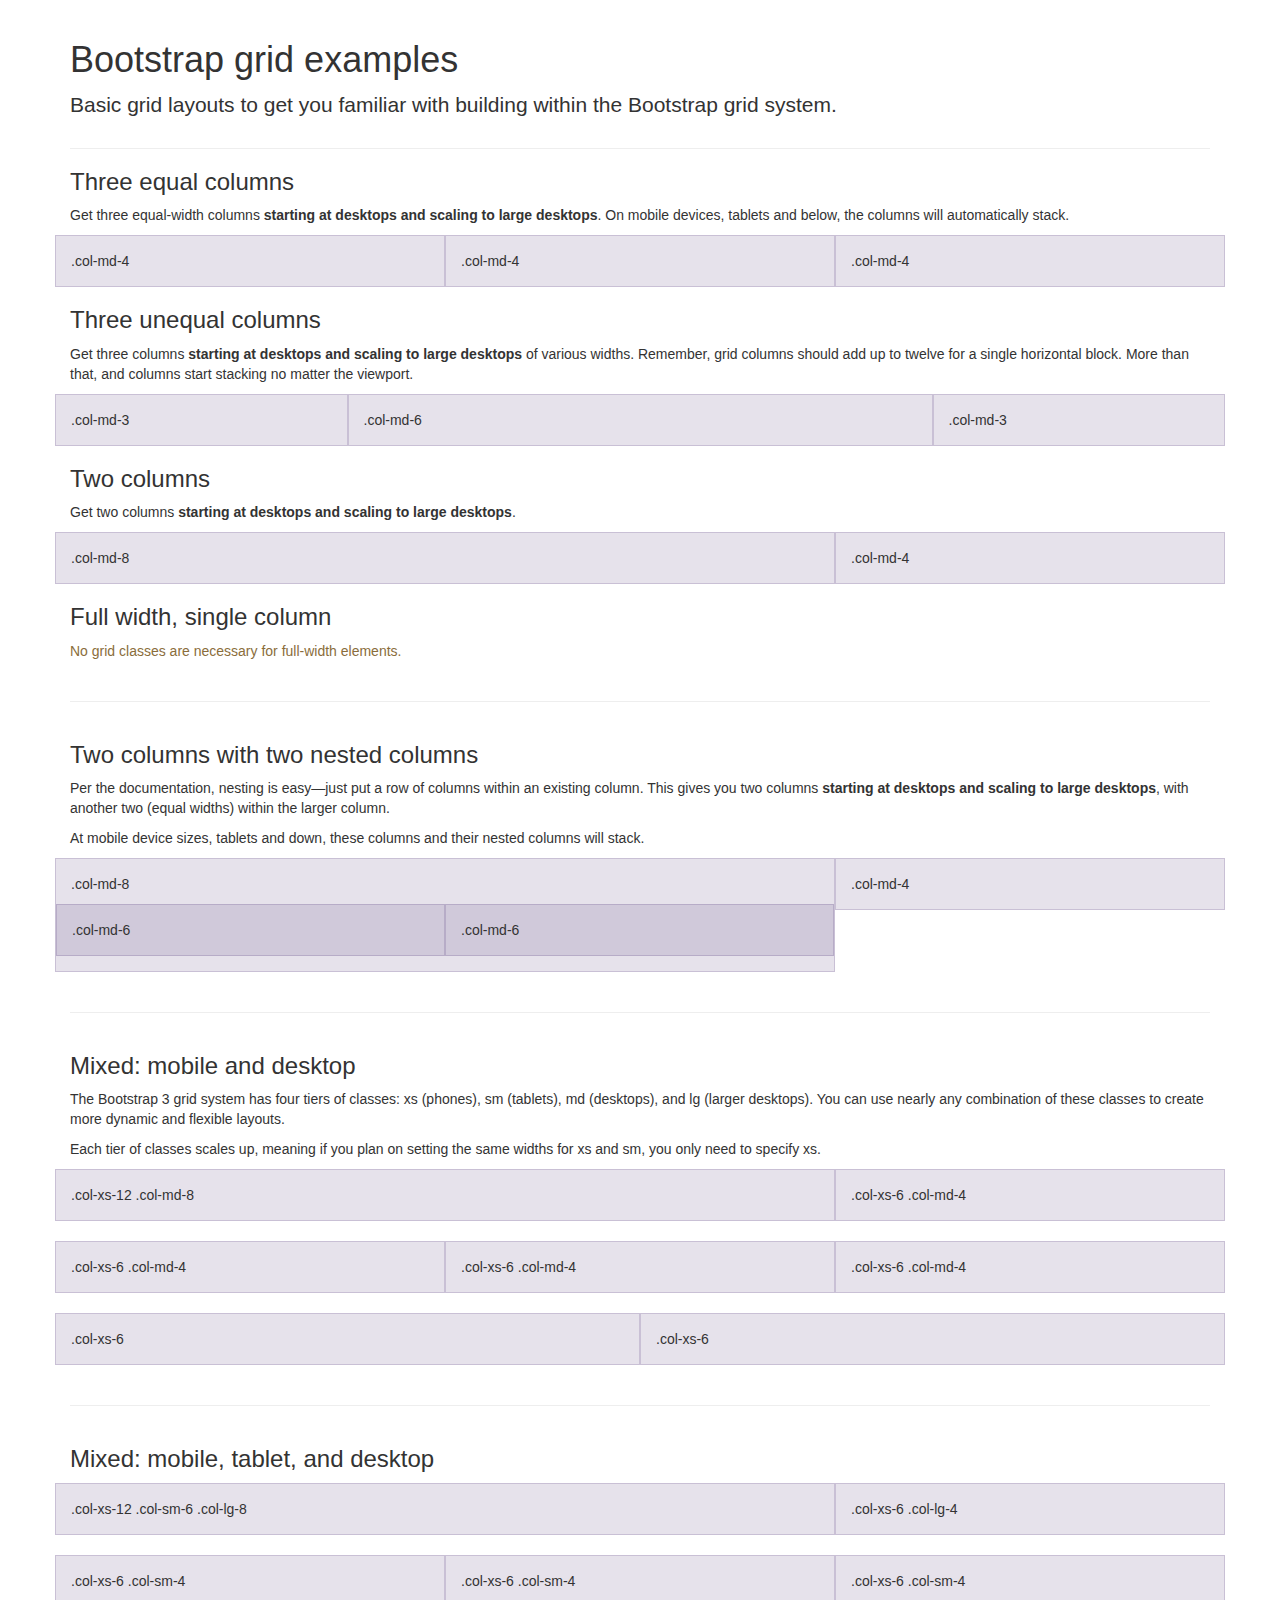
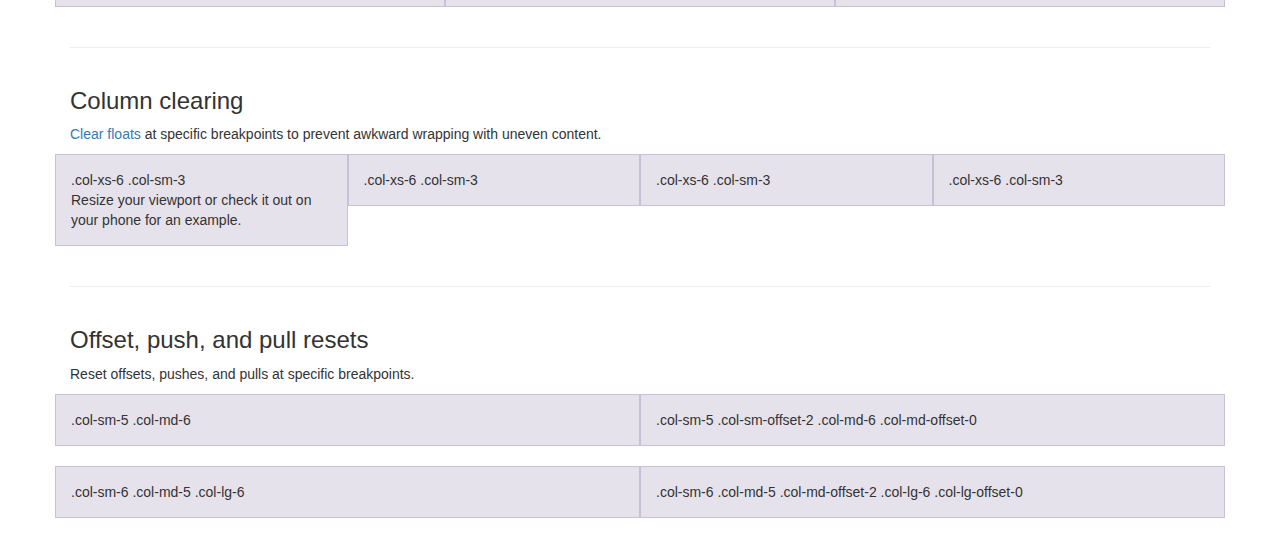
<file: bootstrap/docs/examples/grid/index.html>
<!DOCTYPE html>
<html lang="en">
  <head>
    <meta charset="utf-8">
    <meta http-equiv="X-UA-Compatible" content="IE=edge">
    <meta name="viewport" content="width=device-width, initial-scale=1">
    <!-- The above 3 meta tags *must* come first in the head; any other head content must come *after* these tags -->
    <meta name="description" content="">
    <meta name="author" content="">
    <link rel="icon" href="../../favicon.ico">

    <title>Grid Template for Bootstrap</title>

    <!-- Bootstrap core CSS -->
    <link href="../../dist/css/bootstrap.min.css" rel="stylesheet">

    <!-- IE10 viewport hack for Surface/desktop Windows 8 bug -->
    <link href="../../assets/css/ie10-viewport-bug-workaround.css" rel="stylesheet">

    <!-- Custom styles for this template -->
    <link href="grid.css" rel="stylesheet">

    <!-- Just for debugging purposes. Don't actually copy these 2 lines! -->
    <!--[if lt IE 9]><script src="../../assets/js/ie8-responsive-file-warning.js"></script><![endif]-->
    <script src="../../assets/js/ie-emulation-modes-warning.js"></script>

    <!-- HTML5 shim and Respond.js for IE8 support of HTML5 elements and media queries -->
    <!--[if lt IE 9]>
      <script src="https://oss.maxcdn.com/html5shiv/3.7.3/html5shiv.min.js"></script>
      <script src="https://oss.maxcdn.com/respond/1.4.2/respond.min.js"></script>
    <![endif]-->
  </head>

  <body>
    <div class="container">

      <div class="page-header">
        <h1>Bootstrap grid examples</h1>
        <p class="lead">Basic grid layouts to get you familiar with building within the Bootstrap grid system.</p>
      </div>

      <h3>Three equal columns</h3>
      <p>Get three equal-width columns <strong>starting at desktops and scaling to large desktops</strong>. On mobile devices, tablets and below, the columns will automatically stack.</p>
      <div class="row">
        <div class="col-md-4">.col-md-4</div>
        <div class="col-md-4">.col-md-4</div>
        <div class="col-md-4">.col-md-4</div>
      </div>

      <h3>Three unequal columns</h3>
      <p>Get three columns <strong>starting at desktops and scaling to large desktops</strong> of various widths. Remember, grid columns should add up to twelve for a single horizontal block. More than that, and columns start stacking no matter the viewport.</p>
      <div class="row">
        <div class="col-md-3">.col-md-3</div>
        <div class="col-md-6">.col-md-6</div>
        <div class="col-md-3">.col-md-3</div>
      </div>

      <h3>Two columns</h3>
      <p>Get two columns <strong>starting at desktops and scaling to large desktops</strong>.</p>
      <div class="row">
        <div class="col-md-8">.col-md-8</div>
        <div class="col-md-4">.col-md-4</div>
      </div>

      <h3>Full width, single column</h3>
      <p class="text-warning">No grid classes are necessary for full-width elements.</p>

      <hr>

      <h3>Two columns with two nested columns</h3>
      <p>Per the documentation, nesting is easy—just put a row of columns within an existing column. This gives you two columns <strong>starting at desktops and scaling to large desktops</strong>, with another two (equal widths) within the larger column.</p>
      <p>At mobile device sizes, tablets and down, these columns and their nested columns will stack.</p>
      <div class="row">
        <div class="col-md-8">
          .col-md-8
          <div class="row">
            <div class="col-md-6">.col-md-6</div>
            <div class="col-md-6">.col-md-6</div>
          </div>
        </div>
        <div class="col-md-4">.col-md-4</div>
      </div>

      <hr>

      <h3>Mixed: mobile and desktop</h3>
      <p>The Bootstrap 3 grid system has four tiers of classes: xs (phones), sm (tablets), md (desktops), and lg (larger desktops). You can use nearly any combination of these classes to create more dynamic and flexible layouts.</p>
      <p>Each tier of classes scales up, meaning if you plan on setting the same widths for xs and sm, you only need to specify xs.</p>
      <div class="row">
        <div class="col-xs-12 col-md-8">.col-xs-12 .col-md-8</div>
        <div class="col-xs-6 col-md-4">.col-xs-6 .col-md-4</div>
      </div>
      <div class="row">
        <div class="col-xs-6 col-md-4">.col-xs-6 .col-md-4</div>
        <div class="col-xs-6 col-md-4">.col-xs-6 .col-md-4</div>
        <div class="col-xs-6 col-md-4">.col-xs-6 .col-md-4</div>
      </div>
      <div class="row">
        <div class="col-xs-6">.col-xs-6</div>
        <div class="col-xs-6">.col-xs-6</div>
      </div>

      <hr>

      <h3>Mixed: mobile, tablet, and desktop</h3>
      <p></p>
      <div class="row">
        <div class="col-xs-12 col-sm-6 col-lg-8">.col-xs-12 .col-sm-6 .col-lg-8</div>
        <div class="col-xs-6 col-lg-4">.col-xs-6 .col-lg-4</div>
      </div>
      <div class="row">
        <div class="col-xs-6 col-sm-4">.col-xs-6 .col-sm-4</div>
        <div class="col-xs-6 col-sm-4">.col-xs-6 .col-sm-4</div>
        <div class="col-xs-6 col-sm-4">.col-xs-6 .col-sm-4</div>
      </div>

      <hr>

      <h3>Column clearing</h3>
      <p><a href="http://getbootstrap.com/css/#grid-responsive-resets">Clear floats</a> at specific breakpoints to prevent awkward wrapping with uneven content.</p>
      <div class="row">
        <div class="col-xs-6 col-sm-3">
          .col-xs-6 .col-sm-3
          <br>
          Resize your viewport or check it out on your phone for an example.
        </div>
        <div class="col-xs-6 col-sm-3">.col-xs-6 .col-sm-3</div>

        <!-- Add the extra clearfix for only the required viewport -->
        <div class="clearfix visible-xs"></div>

        <div class="col-xs-6 col-sm-3">.col-xs-6 .col-sm-3</div>
        <div class="col-xs-6 col-sm-3">.col-xs-6 .col-sm-3</div>
      </div>

      <hr>

      <h3>Offset, push, and pull resets</h3>
      <p>Reset offsets, pushes, and pulls at specific breakpoints.</p>
      <div class="row">
        <div class="col-sm-5 col-md-6">.col-sm-5 .col-md-6</div>
        <div class="col-sm-5 col-sm-offset-2 col-md-6 col-md-offset-0">.col-sm-5 .col-sm-offset-2 .col-md-6 .col-md-offset-0</div>
      </div>
      <div class="row">
        <div class="col-sm-6 col-md-5 col-lg-6">.col-sm-6 .col-md-5 .col-lg-6</div>
        <div class="col-sm-6 col-md-5 col-md-offset-2 col-lg-6 col-lg-offset-0">.col-sm-6 .col-md-5 .col-md-offset-2 .col-lg-6 .col-lg-offset-0</div>
      </div>


    </div> <!-- /container -->


    <!-- IE10 viewport hack for Surface/desktop Windows 8 bug -->
    <script src="../../assets/js/ie10-viewport-bug-workaround.js"></script>
  </body>
</html>
</file>
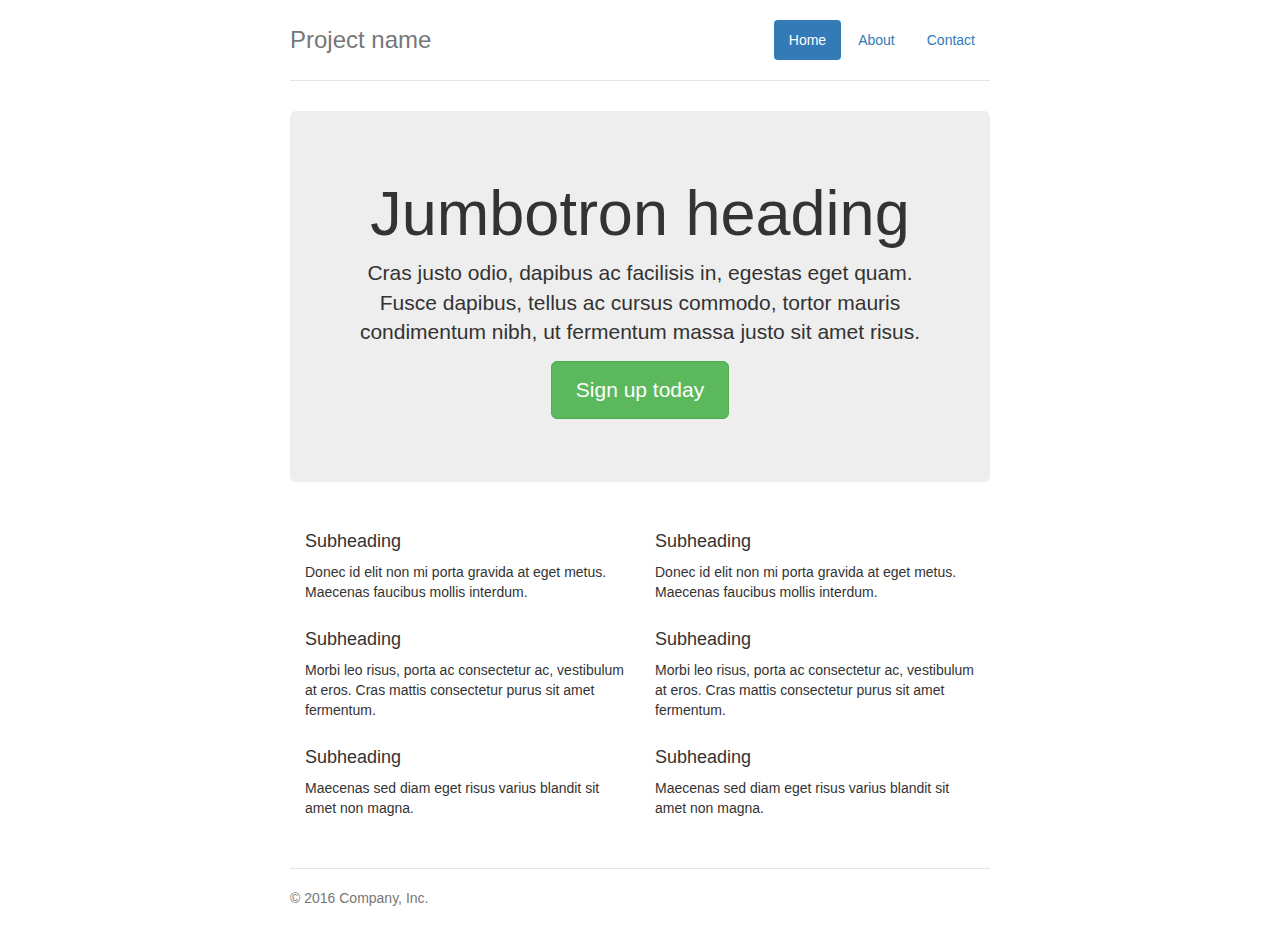
<file: bootstrap/docs/examples/jumbotron-narrow/index.html>
<!DOCTYPE html>
<html lang="en">
  <head>
    <meta charset="utf-8">
    <meta http-equiv="X-UA-Compatible" content="IE=edge">
    <meta name="viewport" content="width=device-width, initial-scale=1">
    <!-- The above 3 meta tags *must* come first in the head; any other head content must come *after* these tags -->
    <meta name="description" content="">
    <meta name="author" content="">
    <link rel="icon" href="../../favicon.ico">

    <title>Narrow Jumbotron Template for Bootstrap</title>

    <!-- Bootstrap core CSS -->
    <link href="../../dist/css/bootstrap.min.css" rel="stylesheet">

    <!-- IE10 viewport hack for Surface/desktop Windows 8 bug -->
    <link href="../../assets/css/ie10-viewport-bug-workaround.css" rel="stylesheet">

    <!-- Custom styles for this template -->
    <link href="jumbotron-narrow.css" rel="stylesheet">

    <!-- Just for debugging purposes. Don't actually copy these 2 lines! -->
    <!--[if lt IE 9]><script src="../../assets/js/ie8-responsive-file-warning.js"></script><![endif]-->
    <script src="../../assets/js/ie-emulation-modes-warning.js"></script>

    <!-- HTML5 shim and Respond.js for IE8 support of HTML5 elements and media queries -->
    <!--[if lt IE 9]>
      <script src="https://oss.maxcdn.com/html5shiv/3.7.3/html5shiv.min.js"></script>
      <script src="https://oss.maxcdn.com/respond/1.4.2/respond.min.js"></script>
    <![endif]-->
  </head>

  <body>

    <div class="container">
      <div class="header clearfix">
        <nav>
          <ul class="nav nav-pills pull-right">
            <li role="presentation" class="active"><a href="#">Home</a></li>
            <li role="presentation"><a href="#">About</a></li>
            <li role="presentation"><a href="#">Contact</a></li>
          </ul>
        </nav>
        <h3 class="text-muted">Project name</h3>
      </div>

      <div class="jumbotron">
        <h1>Jumbotron heading</h1>
        <p class="lead">Cras justo odio, dapibus ac facilisis in, egestas eget quam. Fusce dapibus, tellus ac cursus commodo, tortor mauris condimentum nibh, ut fermentum massa justo sit amet risus.</p>
        <p><a class="btn btn-lg btn-success" href="#" role="button">Sign up today</a></p>
      </div>

      <div class="row marketing">
        <div class="col-lg-6">
          <h4>Subheading</h4>
          <p>Donec id elit non mi porta gravida at eget metus. Maecenas faucibus mollis interdum.</p>

          <h4>Subheading</h4>
          <p>Morbi leo risus, porta ac consectetur ac, vestibulum at eros. Cras mattis consectetur purus sit amet fermentum.</p>

          <h4>Subheading</h4>
          <p>Maecenas sed diam eget risus varius blandit sit amet non magna.</p>
        </div>

        <div class="col-lg-6">
          <h4>Subheading</h4>
          <p>Donec id elit non mi porta gravida at eget metus. Maecenas faucibus mollis interdum.</p>

          <h4>Subheading</h4>
          <p>Morbi leo risus, porta ac consectetur ac, vestibulum at eros. Cras mattis consectetur purus sit amet fermentum.</p>

          <h4>Subheading</h4>
          <p>Maecenas sed diam eget risus varius blandit sit amet non magna.</p>
        </div>
      </div>

      <footer class="footer">
        <p>&copy; 2016 Company, Inc.</p>
      </footer>

    </div> <!-- /container -->


    <!-- IE10 viewport hack for Surface/desktop Windows 8 bug -->
    <script src="../../assets/js/ie10-viewport-bug-workaround.js"></script>
  </body>
</html>
</file>
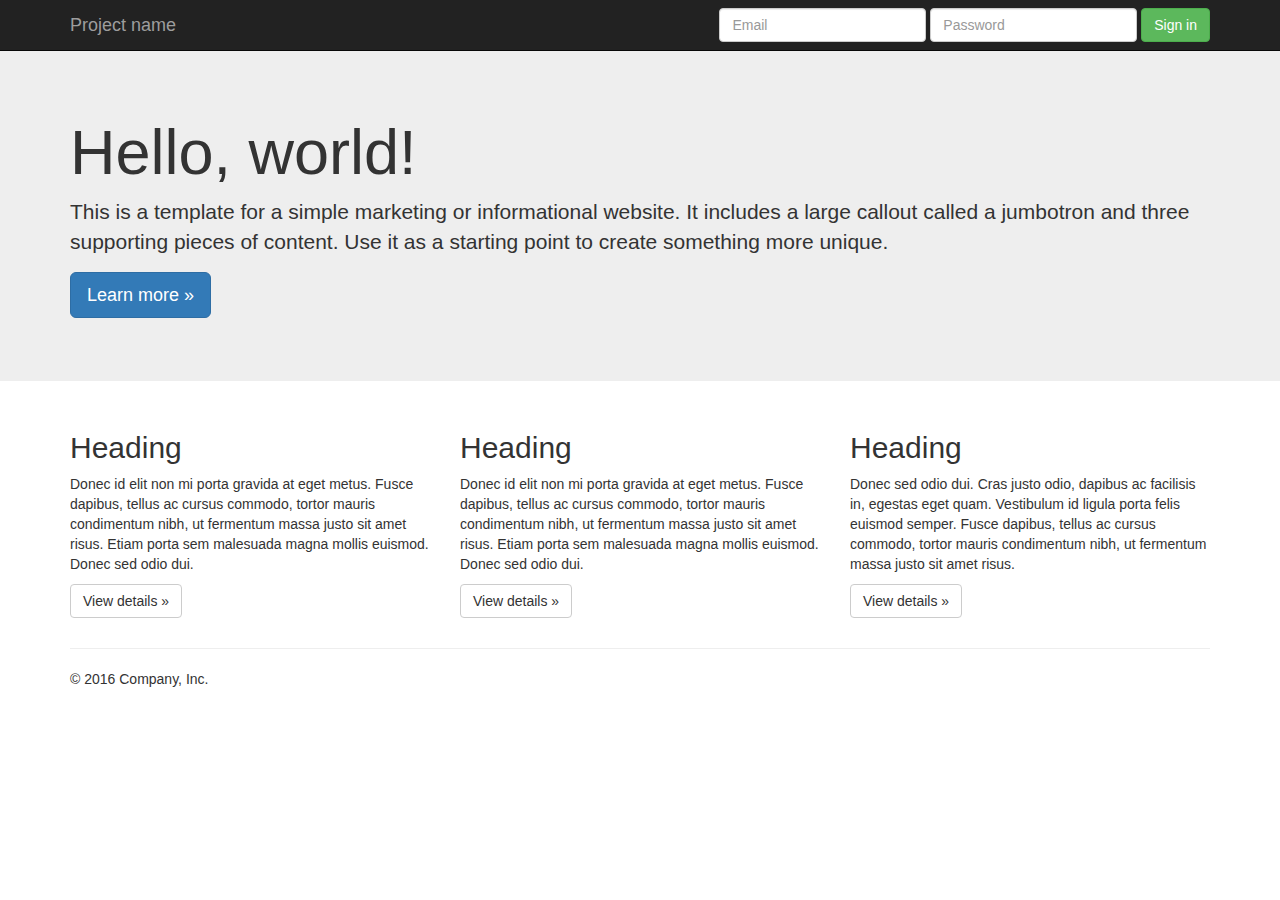
<file: bootstrap/docs/examples/jumbotron/index.html>
<!DOCTYPE html>
<html lang="en">
  <head>
    <meta charset="utf-8">
    <meta http-equiv="X-UA-Compatible" content="IE=edge">
    <meta name="viewport" content="width=device-width, initial-scale=1">
    <!-- The above 3 meta tags *must* come first in the head; any other head content must come *after* these tags -->
    <meta name="description" content="">
    <meta name="author" content="">
    <link rel="icon" href="../../favicon.ico">

    <title>Jumbotron Template for Bootstrap</title>

    <!-- Bootstrap core CSS -->
    <link href="../../dist/css/bootstrap.min.css" rel="stylesheet">

    <!-- IE10 viewport hack for Surface/desktop Windows 8 bug -->
    <link href="../../assets/css/ie10-viewport-bug-workaround.css" rel="stylesheet">

    <!-- Custom styles for this template -->
    <link href="jumbotron.css" rel="stylesheet">

    <!-- Just for debugging purposes. Don't actually copy these 2 lines! -->
    <!--[if lt IE 9]><script src="../../assets/js/ie8-responsive-file-warning.js"></script><![endif]-->
    <script src="../../assets/js/ie-emulation-modes-warning.js"></script>

    <!-- HTML5 shim and Respond.js for IE8 support of HTML5 elements and media queries -->
    <!--[if lt IE 9]>
      <script src="https://oss.maxcdn.com/html5shiv/3.7.3/html5shiv.min.js"></script>
      <script src="https://oss.maxcdn.com/respond/1.4.2/respond.min.js"></script>
    <![endif]-->
  </head>

  <body>

    <nav class="navbar navbar-inverse navbar-fixed-top">
      <div class="container">
        <div class="navbar-header">
          <button type="button" class="navbar-toggle collapsed" data-toggle="collapse" data-target="#navbar" aria-expanded="false" aria-controls="navbar">
            <span class="sr-only">Toggle navigation</span>
            <span class="icon-bar"></span>
            <span class="icon-bar"></span>
            <span class="icon-bar"></span>
          </button>
          <a class="navbar-brand" href="#">Project name</a>
        </div>
        <div id="navbar" class="navbar-collapse collapse">
          <form class="navbar-form navbar-right">
            <div class="form-group">
              <input type="text" placeholder="Email" class="form-control">
            </div>
            <div class="form-group">
              <input type="password" placeholder="Password" class="form-control">
            </div>
            <button type="submit" class="btn btn-success">Sign in</button>
          </form>
        </div><!--/.navbar-collapse -->
      </div>
    </nav>

    <!-- Main jumbotron for a primary marketing message or call to action -->
    <div class="jumbotron">
      <div class="container">
        <h1>Hello, world!</h1>
        <p>This is a template for a simple marketing or informational website. It includes a large callout called a jumbotron and three supporting pieces of content. Use it as a starting point to create something more unique.</p>
        <p><a class="btn btn-primary btn-lg" href="#" role="button">Learn more &raquo;</a></p>
      </div>
    </div>

    <div class="container">
      <!-- Example row of columns -->
      <div class="row">
        <div class="col-md-4">
          <h2>Heading</h2>
          <p>Donec id elit non mi porta gravida at eget metus. Fusce dapibus, tellus ac cursus commodo, tortor mauris condimentum nibh, ut fermentum massa justo sit amet risus. Etiam porta sem malesuada magna mollis euismod. Donec sed odio dui. </p>
          <p><a class="btn btn-default" href="#" role="button">View details &raquo;</a></p>
        </div>
        <div class="col-md-4">
          <h2>Heading</h2>
          <p>Donec id elit non mi porta gravida at eget metus. Fusce dapibus, tellus ac cursus commodo, tortor mauris condimentum nibh, ut fermentum massa justo sit amet risus. Etiam porta sem malesuada magna mollis euismod. Donec sed odio dui. </p>
          <p><a class="btn btn-default" href="#" role="button">View details &raquo;</a></p>
       </div>
        <div class="col-md-4">
          <h2>Heading</h2>
          <p>Donec sed odio dui. Cras justo odio, dapibus ac facilisis in, egestas eget quam. Vestibulum id ligula porta felis euismod semper. Fusce dapibus, tellus ac cursus commodo, tortor mauris condimentum nibh, ut fermentum massa justo sit amet risus.</p>
          <p><a class="btn btn-default" href="#" role="button">View details &raquo;</a></p>
        </div>
      </div>

      <hr>

      <footer>
        <p>&copy; 2016 Company, Inc.</p>
      </footer>
    </div> <!-- /container -->


    <!-- Bootstrap core JavaScript
    ================================================== -->
    <!-- Placed at the end of the document so the pages load faster -->
    <script src="https://ajax.googleapis.com/ajax/libs/jquery/1.12.4/jquery.min.js"></script>
    <script>window.jQuery || document.write('<script src="../../assets/js/vendor/jquery.min.js"><\/script>')</script>
    <script src="../../dist/js/bootstrap.min.js"></script>
    <!-- IE10 viewport hack for Surface/desktop Windows 8 bug -->
    <script src="../../assets/js/ie10-viewport-bug-workaround.js"></script>
  </body>
</html>
</file>
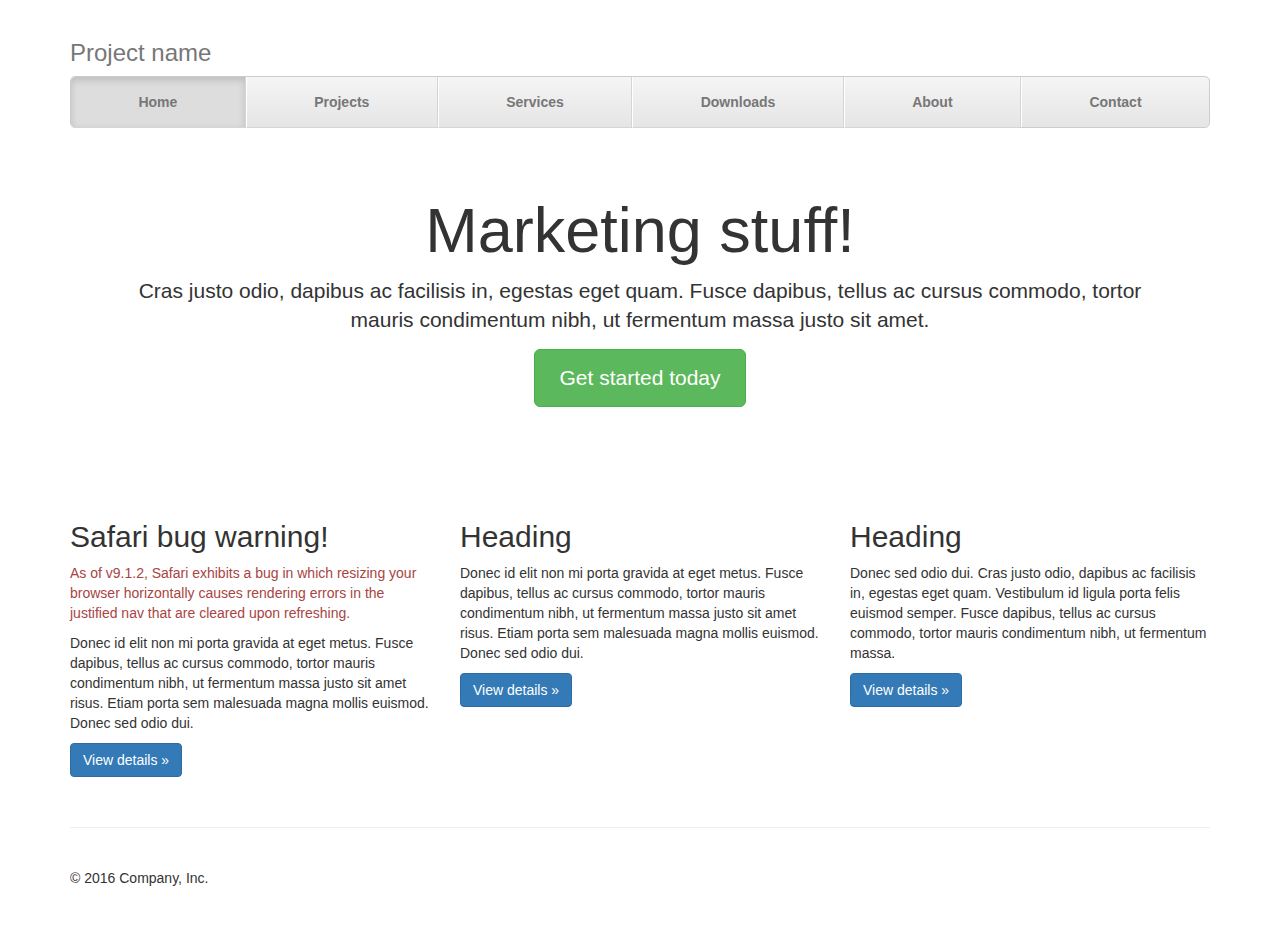
<file: bootstrap/docs/examples/justified-nav/index.html>
<!DOCTYPE html>
<html lang="en">
  <head>
    <meta charset="utf-8">
    <meta http-equiv="X-UA-Compatible" content="IE=edge">
    <meta name="viewport" content="width=device-width, initial-scale=1">
    <!-- The above 3 meta tags *must* come first in the head; any other head content must come *after* these tags -->
    <meta name="description" content="">
    <meta name="author" content="">
    <link rel="icon" href="../../favicon.ico">

    <title>Justified Nav Template for Bootstrap</title>

    <!-- Bootstrap core CSS -->
    <link href="../../dist/css/bootstrap.min.css" rel="stylesheet">

    <!-- IE10 viewport hack for Surface/desktop Windows 8 bug -->
    <link href="../../assets/css/ie10-viewport-bug-workaround.css" rel="stylesheet">

    <!-- Custom styles for this template -->
    <link href="justified-nav.css" rel="stylesheet">

    <!-- Just for debugging purposes. Don't actually copy these 2 lines! -->
    <!--[if lt IE 9]><script src="../../assets/js/ie8-responsive-file-warning.js"></script><![endif]-->
    <script src="../../assets/js/ie-emulation-modes-warning.js"></script>

    <!-- HTML5 shim and Respond.js for IE8 support of HTML5 elements and media queries -->
    <!--[if lt IE 9]>
      <script src="https://oss.maxcdn.com/html5shiv/3.7.3/html5shiv.min.js"></script>
      <script src="https://oss.maxcdn.com/respond/1.4.2/respond.min.js"></script>
    <![endif]-->
  </head>

  <body>

    <div class="container">

      <!-- The justified navigation menu is meant for single line per list item.
           Multiple lines will require custom code not provided by Bootstrap. -->
      <div class="masthead">
        <h3 class="text-muted">Project name</h3>
        <nav>
          <ul class="nav nav-justified">
            <li class="active"><a href="#">Home</a></li>
            <li><a href="#">Projects</a></li>
            <li><a href="#">Services</a></li>
            <li><a href="#">Downloads</a></li>
            <li><a href="#">About</a></li>
            <li><a href="#">Contact</a></li>
          </ul>
        </nav>
      </div>

      <!-- Jumbotron -->
      <div class="jumbotron">
        <h1>Marketing stuff!</h1>
        <p class="lead">Cras justo odio, dapibus ac facilisis in, egestas eget quam. Fusce dapibus, tellus ac cursus commodo, tortor mauris condimentum nibh, ut fermentum massa justo sit amet.</p>
        <p><a class="btn btn-lg btn-success" href="#" role="button">Get started today</a></p>
      </div>

      <!-- Example row of columns -->
      <div class="row">
        <div class="col-lg-4">
          <h2>Safari bug warning!</h2>
          <p class="text-danger">As of v9.1.2, Safari exhibits a bug in which resizing your browser horizontally causes rendering errors in the justified nav that are cleared upon refreshing.</p>
          <p>Donec id elit non mi porta gravida at eget metus. Fusce dapibus, tellus ac cursus commodo, tortor mauris condimentum nibh, ut fermentum massa justo sit amet risus. Etiam porta sem malesuada magna mollis euismod. Donec sed odio dui. </p>
          <p><a class="btn btn-primary" href="#" role="button">View details &raquo;</a></p>
        </div>
        <div class="col-lg-4">
          <h2>Heading</h2>
          <p>Donec id elit non mi porta gravida at eget metus. Fusce dapibus, tellus ac cursus commodo, tortor mauris condimentum nibh, ut fermentum massa justo sit amet risus. Etiam porta sem malesuada magna mollis euismod. Donec sed odio dui. </p>
          <p><a class="btn btn-primary" href="#" role="button">View details &raquo;</a></p>
       </div>
        <div class="col-lg-4">
          <h2>Heading</h2>
          <p>Donec sed odio dui. Cras justo odio, dapibus ac facilisis in, egestas eget quam. Vestibulum id ligula porta felis euismod semper. Fusce dapibus, tellus ac cursus commodo, tortor mauris condimentum nibh, ut fermentum massa.</p>
          <p><a class="btn btn-primary" href="#" role="button">View details &raquo;</a></p>
        </div>
      </div>

      <!-- Site footer -->
      <footer class="footer">
        <p>&copy; 2016 Company, Inc.</p>
      </footer>

    </div> <!-- /container -->


    <!-- IE10 viewport hack for Surface/desktop Windows 8 bug -->
    <script src="../../assets/js/ie10-viewport-bug-workaround.js"></script>
  </body>
</html>
</file>
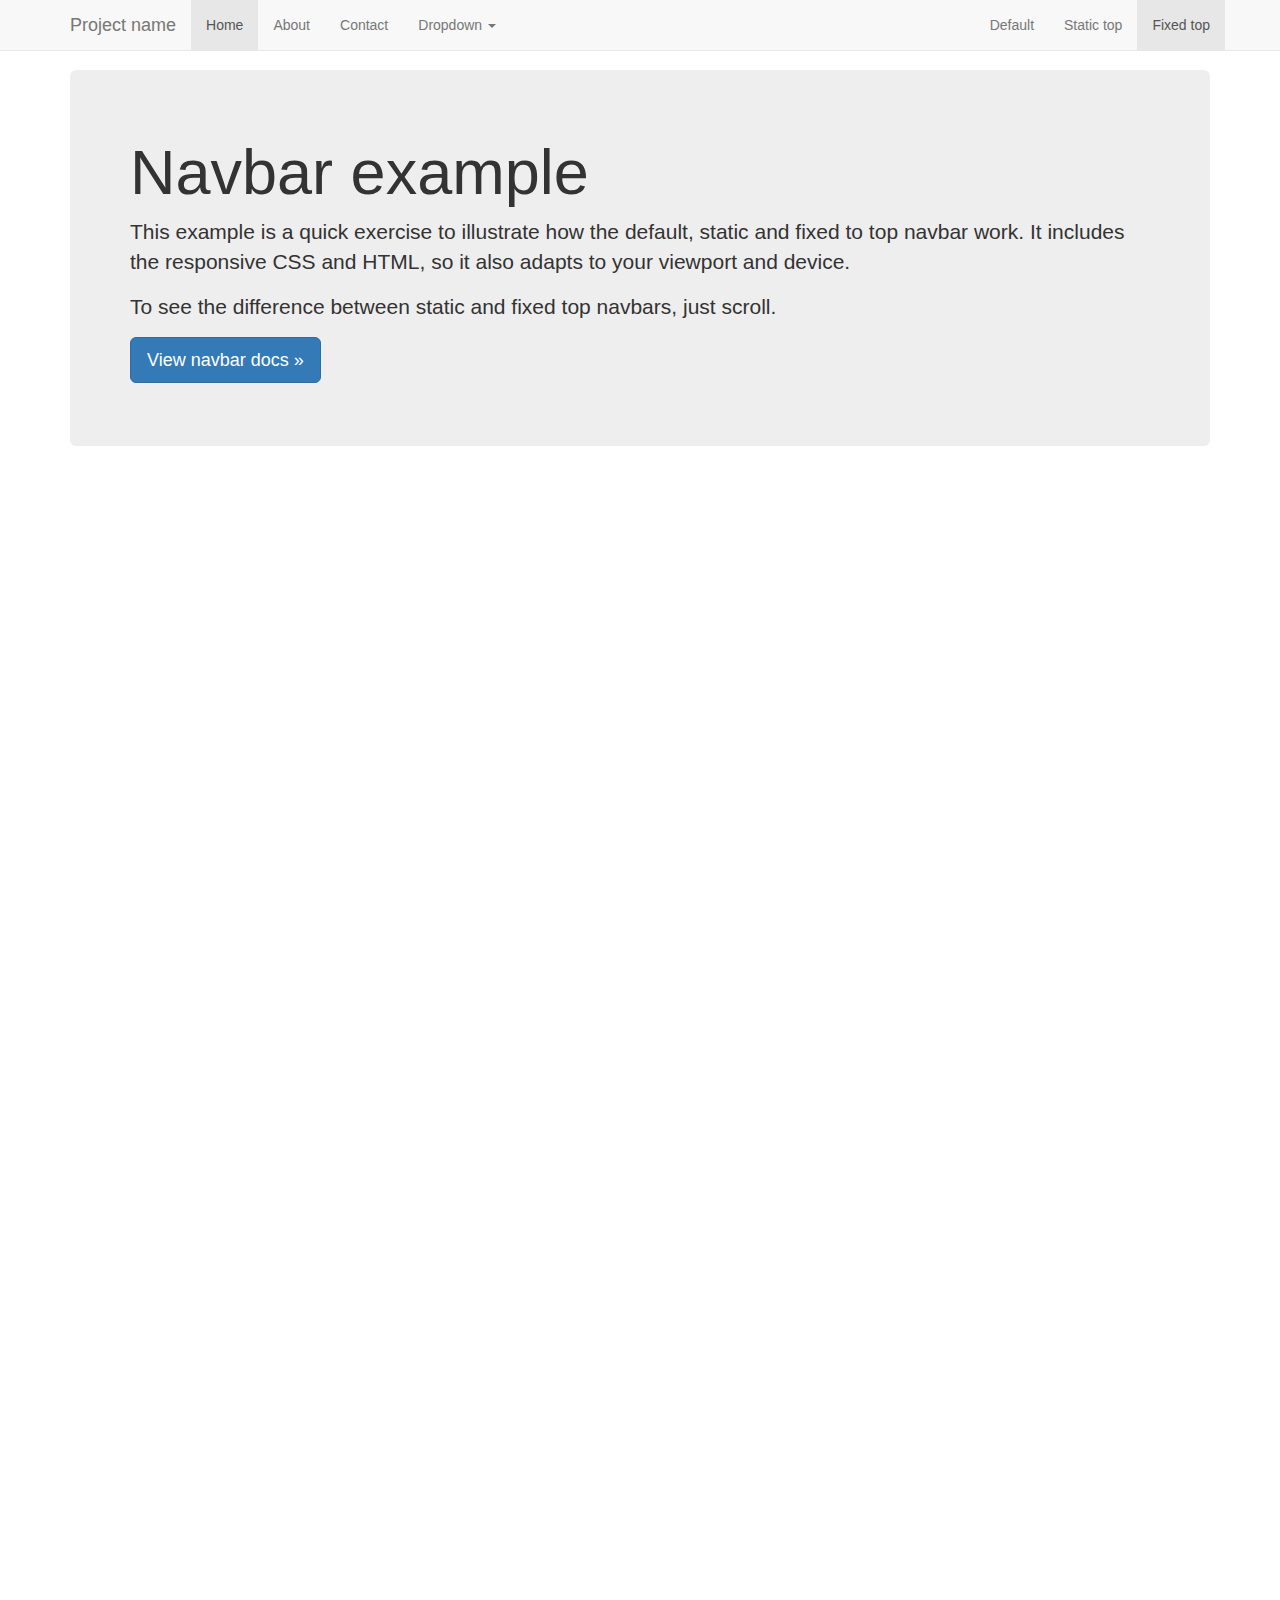
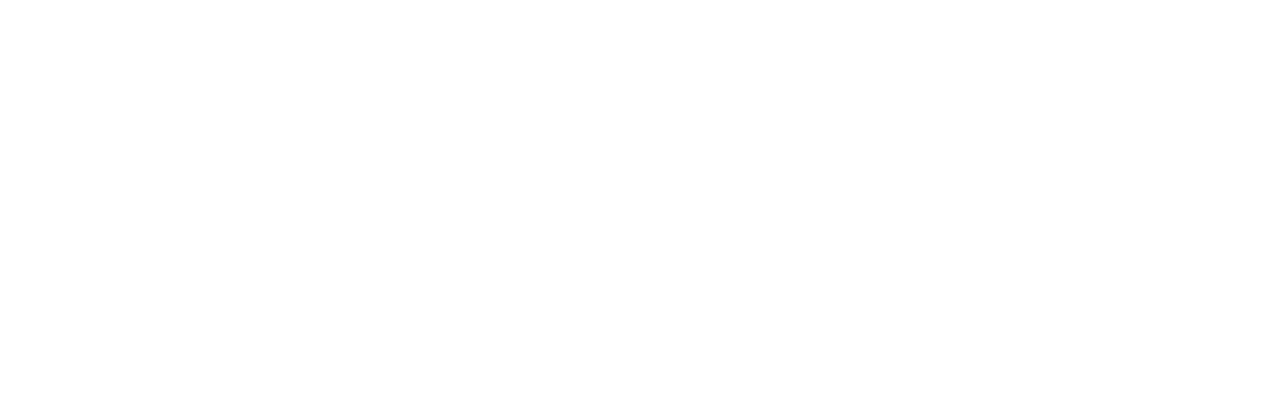
<file: bootstrap/docs/examples/navbar-fixed-top/index.html>
<!DOCTYPE html>
<html lang="en">
  <head>
    <meta charset="utf-8">
    <meta http-equiv="X-UA-Compatible" content="IE=edge">
    <meta name="viewport" content="width=device-width, initial-scale=1">
    <!-- The above 3 meta tags *must* come first in the head; any other head content must come *after* these tags -->
    <meta name="description" content="">
    <meta name="author" content="">
    <link rel="icon" href="../../favicon.ico">

    <title>Fixed Top Navbar Example for Bootstrap</title>

    <!-- Bootstrap core CSS -->
    <link href="../../dist/css/bootstrap.min.css" rel="stylesheet">

    <!-- IE10 viewport hack for Surface/desktop Windows 8 bug -->
    <link href="../../assets/css/ie10-viewport-bug-workaround.css" rel="stylesheet">

    <!-- Custom styles for this template -->
    <link href="navbar-fixed-top.css" rel="stylesheet">

    <!-- Just for debugging purposes. Don't actually copy these 2 lines! -->
    <!--[if lt IE 9]><script src="../../assets/js/ie8-responsive-file-warning.js"></script><![endif]-->
    <script src="../../assets/js/ie-emulation-modes-warning.js"></script>

    <!-- HTML5 shim and Respond.js for IE8 support of HTML5 elements and media queries -->
    <!--[if lt IE 9]>
      <script src="https://oss.maxcdn.com/html5shiv/3.7.3/html5shiv.min.js"></script>
      <script src="https://oss.maxcdn.com/respond/1.4.2/respond.min.js"></script>
    <![endif]-->
  </head>

  <body>

    <!-- Fixed navbar -->
    <nav class="navbar navbar-default navbar-fixed-top">
      <div class="container">
        <div class="navbar-header">
          <button type="button" class="navbar-toggle collapsed" data-toggle="collapse" data-target="#navbar" aria-expanded="false" aria-controls="navbar">
            <span class="sr-only">Toggle navigation</span>
            <span class="icon-bar"></span>
            <span class="icon-bar"></span>
            <span class="icon-bar"></span>
          </button>
          <a class="navbar-brand" href="#">Project name</a>
        </div>
        <div id="navbar" class="navbar-collapse collapse">
          <ul class="nav navbar-nav">
            <li class="active"><a href="#">Home</a></li>
            <li><a href="#about">About</a></li>
            <li><a href="#contact">Contact</a></li>
            <li class="dropdown">
              <a href="#" class="dropdown-toggle" data-toggle="dropdown" role="button" aria-haspopup="true" aria-expanded="false">Dropdown <span class="caret"></span></a>
              <ul class="dropdown-menu">
                <li><a href="#">Action</a></li>
                <li><a href="#">Another action</a></li>
                <li><a href="#">Something else here</a></li>
                <li role="separator" class="divider"></li>
                <li class="dropdown-header">Nav header</li>
                <li><a href="#">Separated link</a></li>
                <li><a href="#">One more separated link</a></li>
              </ul>
            </li>
          </ul>
          <ul class="nav navbar-nav navbar-right">
            <li><a href="../navbar/">Default</a></li>
            <li><a href="../navbar-static-top/">Static top</a></li>
            <li class="active"><a href="./">Fixed top <span class="sr-only">(current)</span></a></li>
          </ul>
        </div><!--/.nav-collapse -->
      </div>
    </nav>

    <div class="container">

      <!-- Main component for a primary marketing message or call to action -->
      <div class="jumbotron">
        <h1>Navbar example</h1>
        <p>This example is a quick exercise to illustrate how the default, static and fixed to top navbar work. It includes the responsive CSS and HTML, so it also adapts to your viewport and device.</p>
        <p>To see the difference between static and fixed top navbars, just scroll.</p>
        <p>
          <a class="btn btn-lg btn-primary" href="../../components/#navbar" role="button">View navbar docs &raquo;</a>
        </p>
      </div>

    </div> <!-- /container -->


    <!-- Bootstrap core JavaScript
    ================================================== -->
    <!-- Placed at the end of the document so the pages load faster -->
    <script src="https://ajax.googleapis.com/ajax/libs/jquery/1.12.4/jquery.min.js"></script>
    <script>window.jQuery || document.write('<script src="../../assets/js/vendor/jquery.min.js"><\/script>')</script>
    <script src="../../dist/js/bootstrap.min.js"></script>
    <!-- IE10 viewport hack for Surface/desktop Windows 8 bug -->
    <script src="../../assets/js/ie10-viewport-bug-workaround.js"></script>
  </body>
</html>
</file>
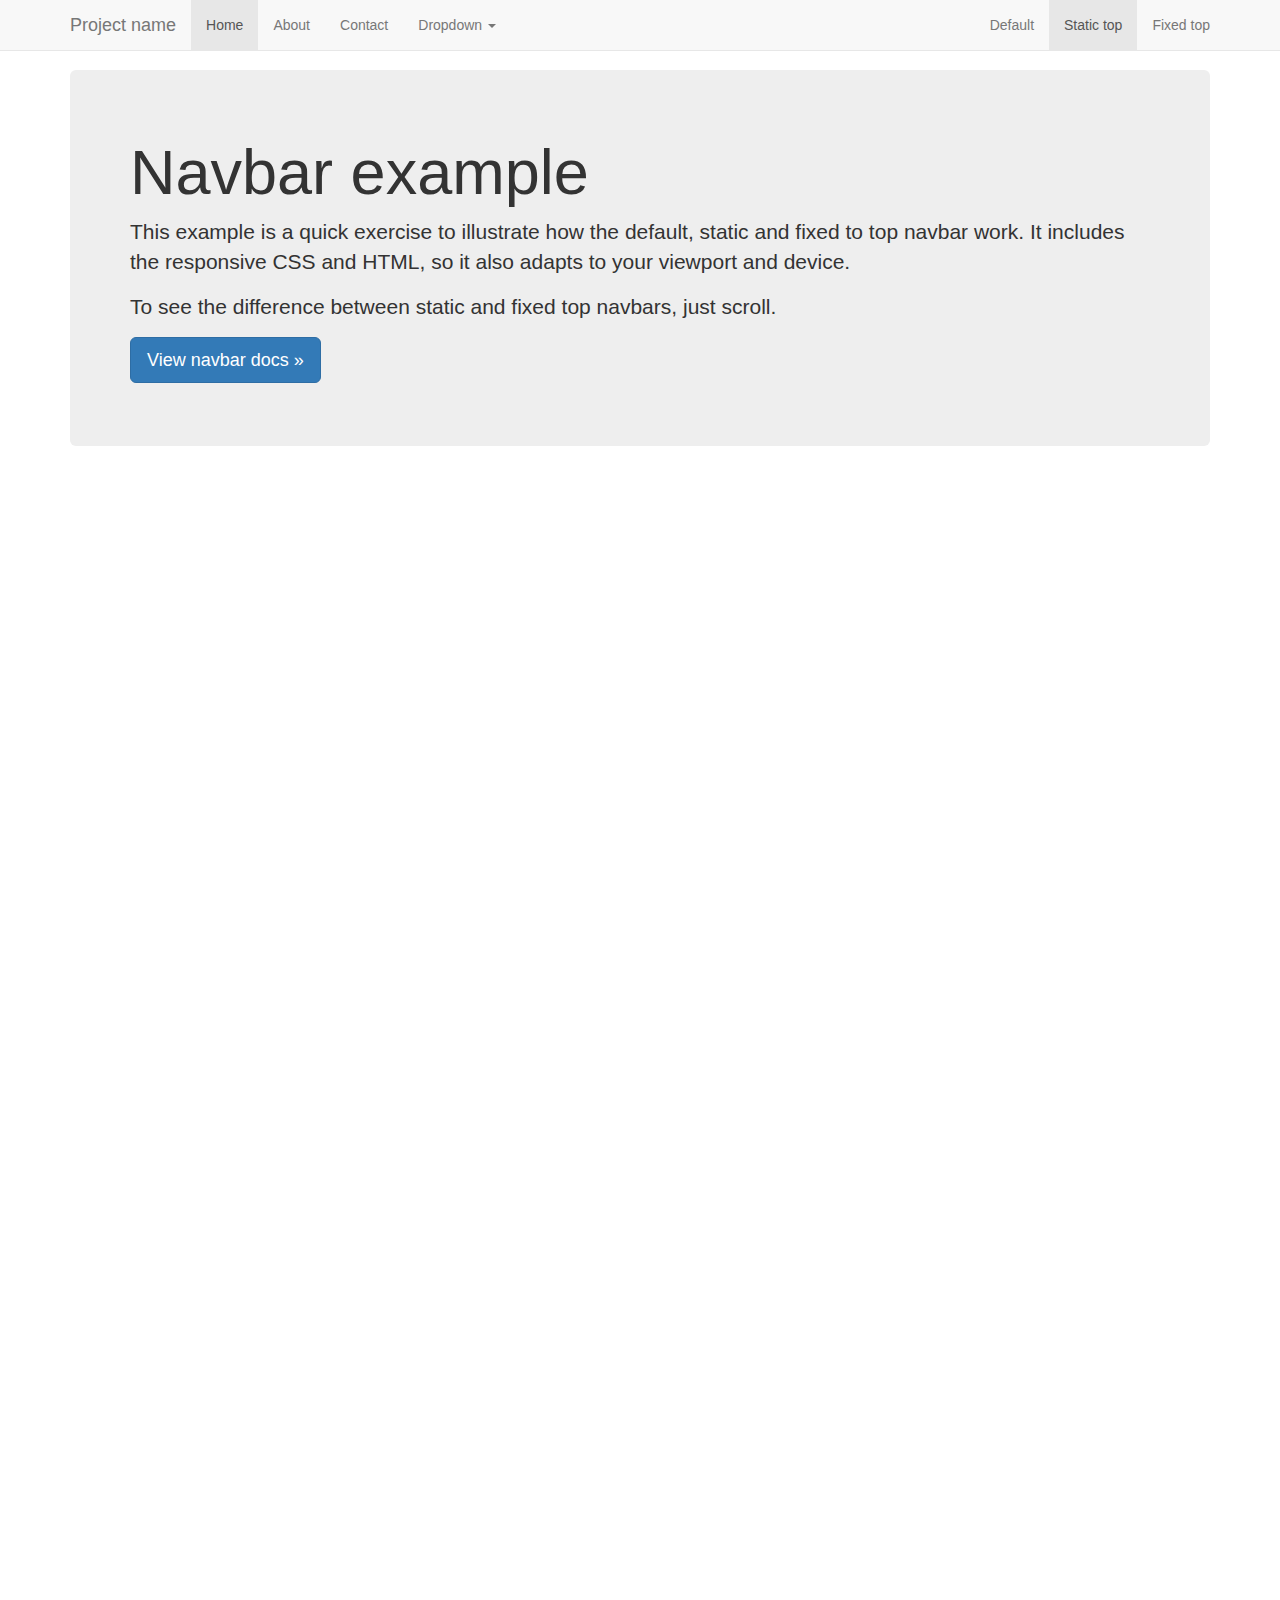
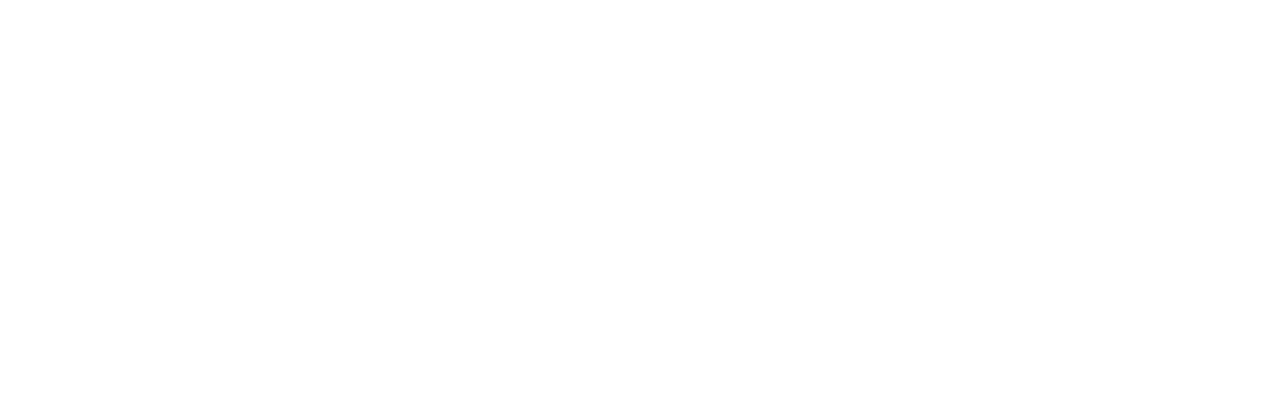
<file: bootstrap/docs/examples/navbar-static-top/index.html>
<!DOCTYPE html>
<html lang="en">
  <head>
    <meta charset="utf-8">
    <meta http-equiv="X-UA-Compatible" content="IE=edge">
    <meta name="viewport" content="width=device-width, initial-scale=1">
    <!-- The above 3 meta tags *must* come first in the head; any other head content must come *after* these tags -->
    <meta name="description" content="">
    <meta name="author" content="">
    <link rel="icon" href="../../favicon.ico">

    <title>Static Top Navbar Example for Bootstrap</title>

    <!-- Bootstrap core CSS -->
    <link href="../../dist/css/bootstrap.min.css" rel="stylesheet">

    <!-- IE10 viewport hack for Surface/desktop Windows 8 bug -->
    <link href="../../assets/css/ie10-viewport-bug-workaround.css" rel="stylesheet">

    <!-- Custom styles for this template -->
    <link href="navbar-static-top.css" rel="stylesheet">

    <!-- Just for debugging purposes. Don't actually copy these 2 lines! -->
    <!--[if lt IE 9]><script src="../../assets/js/ie8-responsive-file-warning.js"></script><![endif]-->
    <script src="../../assets/js/ie-emulation-modes-warning.js"></script>

    <!-- HTML5 shim and Respond.js for IE8 support of HTML5 elements and media queries -->
    <!--[if lt IE 9]>
      <script src="https://oss.maxcdn.com/html5shiv/3.7.3/html5shiv.min.js"></script>
      <script src="https://oss.maxcdn.com/respond/1.4.2/respond.min.js"></script>
    <![endif]-->
  </head>

  <body>

    <!-- Static navbar -->
    <nav class="navbar navbar-default navbar-static-top">
      <div class="container">
        <div class="navbar-header">
          <button type="button" class="navbar-toggle collapsed" data-toggle="collapse" data-target="#navbar" aria-expanded="false" aria-controls="navbar">
            <span class="sr-only">Toggle navigation</span>
            <span class="icon-bar"></span>
            <span class="icon-bar"></span>
            <span class="icon-bar"></span>
          </button>
          <a class="navbar-brand" href="#">Project name</a>
        </div>
        <div id="navbar" class="navbar-collapse collapse">
          <ul class="nav navbar-nav">
            <li class="active"><a href="#">Home</a></li>
            <li><a href="#about">About</a></li>
            <li><a href="#contact">Contact</a></li>
            <li class="dropdown">
              <a href="#" class="dropdown-toggle" data-toggle="dropdown" role="button" aria-haspopup="true" aria-expanded="false">Dropdown <span class="caret"></span></a>
              <ul class="dropdown-menu">
                <li><a href="#">Action</a></li>
                <li><a href="#">Another action</a></li>
                <li><a href="#">Something else here</a></li>
                <li role="separator" class="divider"></li>
                <li class="dropdown-header">Nav header</li>
                <li><a href="#">Separated link</a></li>
                <li><a href="#">One more separated link</a></li>
              </ul>
            </li>
          </ul>
          <ul class="nav navbar-nav navbar-right">
            <li><a href="../navbar/">Default</a></li>
            <li class="active"><a href="./">Static top <span class="sr-only">(current)</span></a></li>
            <li><a href="../navbar-fixed-top/">Fixed top</a></li>
          </ul>
        </div><!--/.nav-collapse -->
      </div>
    </nav>


    <div class="container">

      <!-- Main component for a primary marketing message or call to action -->
      <div class="jumbotron">
        <h1>Navbar example</h1>
        <p>This example is a quick exercise to illustrate how the default, static and fixed to top navbar work. It includes the responsive CSS and HTML, so it also adapts to your viewport and device.</p>
        <p>To see the difference between static and fixed top navbars, just scroll.</p>
        <p>
          <a class="btn btn-lg btn-primary" href="../../components/#navbar" role="button">View navbar docs &raquo;</a>
        </p>
      </div>

    </div> <!-- /container -->


    <!-- Bootstrap core JavaScript
    ================================================== -->
    <!-- Placed at the end of the document so the pages load faster -->
    <script src="https://ajax.googleapis.com/ajax/libs/jquery/1.12.4/jquery.min.js"></script>
    <script>window.jQuery || document.write('<script src="../../assets/js/vendor/jquery.min.js"><\/script>')</script>
    <script src="../../dist/js/bootstrap.min.js"></script>
    <!-- IE10 viewport hack for Surface/desktop Windows 8 bug -->
    <script src="../../assets/js/ie10-viewport-bug-workaround.js"></script>
  </body>
</html>
</file>
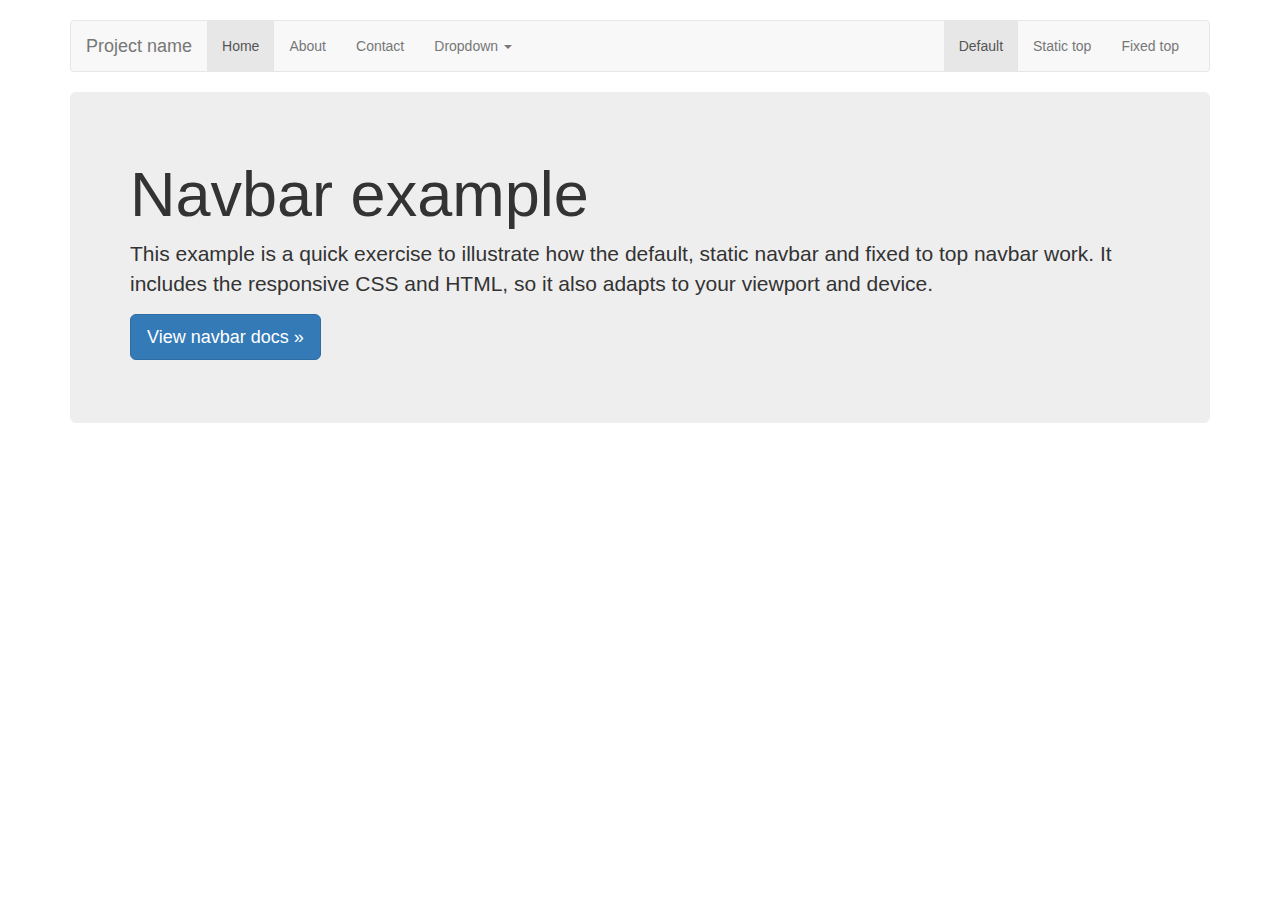
<file: bootstrap/docs/examples/navbar/index.html>
<!DOCTYPE html>
<html lang="en">
  <head>
    <meta charset="utf-8">
    <meta http-equiv="X-UA-Compatible" content="IE=edge">
    <meta name="viewport" content="width=device-width, initial-scale=1">
    <!-- The above 3 meta tags *must* come first in the head; any other head content must come *after* these tags -->
    <meta name="description" content="">
    <meta name="author" content="">
    <link rel="icon" href="../../favicon.ico">

    <title>Navbar Template for Bootstrap</title>

    <!-- Bootstrap core CSS -->
    <link href="../../dist/css/bootstrap.min.css" rel="stylesheet">

    <!-- IE10 viewport hack for Surface/desktop Windows 8 bug -->
    <link href="../../assets/css/ie10-viewport-bug-workaround.css" rel="stylesheet">

    <!-- Custom styles for this template -->
    <link href="navbar.css" rel="stylesheet">

    <!-- Just for debugging purposes. Don't actually copy these 2 lines! -->
    <!--[if lt IE 9]><script src="../../assets/js/ie8-responsive-file-warning.js"></script><![endif]-->
    <script src="../../assets/js/ie-emulation-modes-warning.js"></script>

    <!-- HTML5 shim and Respond.js for IE8 support of HTML5 elements and media queries -->
    <!--[if lt IE 9]>
      <script src="https://oss.maxcdn.com/html5shiv/3.7.3/html5shiv.min.js"></script>
      <script src="https://oss.maxcdn.com/respond/1.4.2/respond.min.js"></script>
    <![endif]-->
  </head>

  <body>

    <div class="container">

      <!-- Static navbar -->
      <nav class="navbar navbar-default">
        <div class="container-fluid">
          <div class="navbar-header">
            <button type="button" class="navbar-toggle collapsed" data-toggle="collapse" data-target="#navbar" aria-expanded="false" aria-controls="navbar">
              <span class="sr-only">Toggle navigation</span>
              <span class="icon-bar"></span>
              <span class="icon-bar"></span>
              <span class="icon-bar"></span>
            </button>
            <a class="navbar-brand" href="#">Project name</a>
          </div>
          <div id="navbar" class="navbar-collapse collapse">
            <ul class="nav navbar-nav">
              <li class="active"><a href="#">Home</a></li>
              <li><a href="#">About</a></li>
              <li><a href="#">Contact</a></li>
              <li class="dropdown">
                <a href="#" class="dropdown-toggle" data-toggle="dropdown" role="button" aria-haspopup="true" aria-expanded="false">Dropdown <span class="caret"></span></a>
                <ul class="dropdown-menu">
                  <li><a href="#">Action</a></li>
                  <li><a href="#">Another action</a></li>
                  <li><a href="#">Something else here</a></li>
                  <li role="separator" class="divider"></li>
                  <li class="dropdown-header">Nav header</li>
                  <li><a href="#">Separated link</a></li>
                  <li><a href="#">One more separated link</a></li>
                </ul>
              </li>
            </ul>
            <ul class="nav navbar-nav navbar-right">
              <li class="active"><a href="./">Default <span class="sr-only">(current)</span></a></li>
              <li><a href="../navbar-static-top/">Static top</a></li>
              <li><a href="../navbar-fixed-top/">Fixed top</a></li>
            </ul>
          </div><!--/.nav-collapse -->
        </div><!--/.container-fluid -->
      </nav>

      <!-- Main component for a primary marketing message or call to action -->
      <div class="jumbotron">
        <h1>Navbar example</h1>
        <p>This example is a quick exercise to illustrate how the default, static navbar and fixed to top navbar work. It includes the responsive CSS and HTML, so it also adapts to your viewport and device.</p>
        <p>
          <a class="btn btn-lg btn-primary" href="../../components/#navbar" role="button">View navbar docs &raquo;</a>
        </p>
      </div>

    </div> <!-- /container -->


    <!-- Bootstrap core JavaScript
    ================================================== -->
    <!-- Placed at the end of the document so the pages load faster -->
    <script src="https://ajax.googleapis.com/ajax/libs/jquery/1.12.4/jquery.min.js"></script>
    <script>window.jQuery || document.write('<script src="../../assets/js/vendor/jquery.min.js"><\/script>')</script>
    <script src="../../dist/js/bootstrap.min.js"></script>
    <!-- IE10 viewport hack for Surface/desktop Windows 8 bug -->
    <script src="../../assets/js/ie10-viewport-bug-workaround.js"></script>
  </body>
</html>
</file>
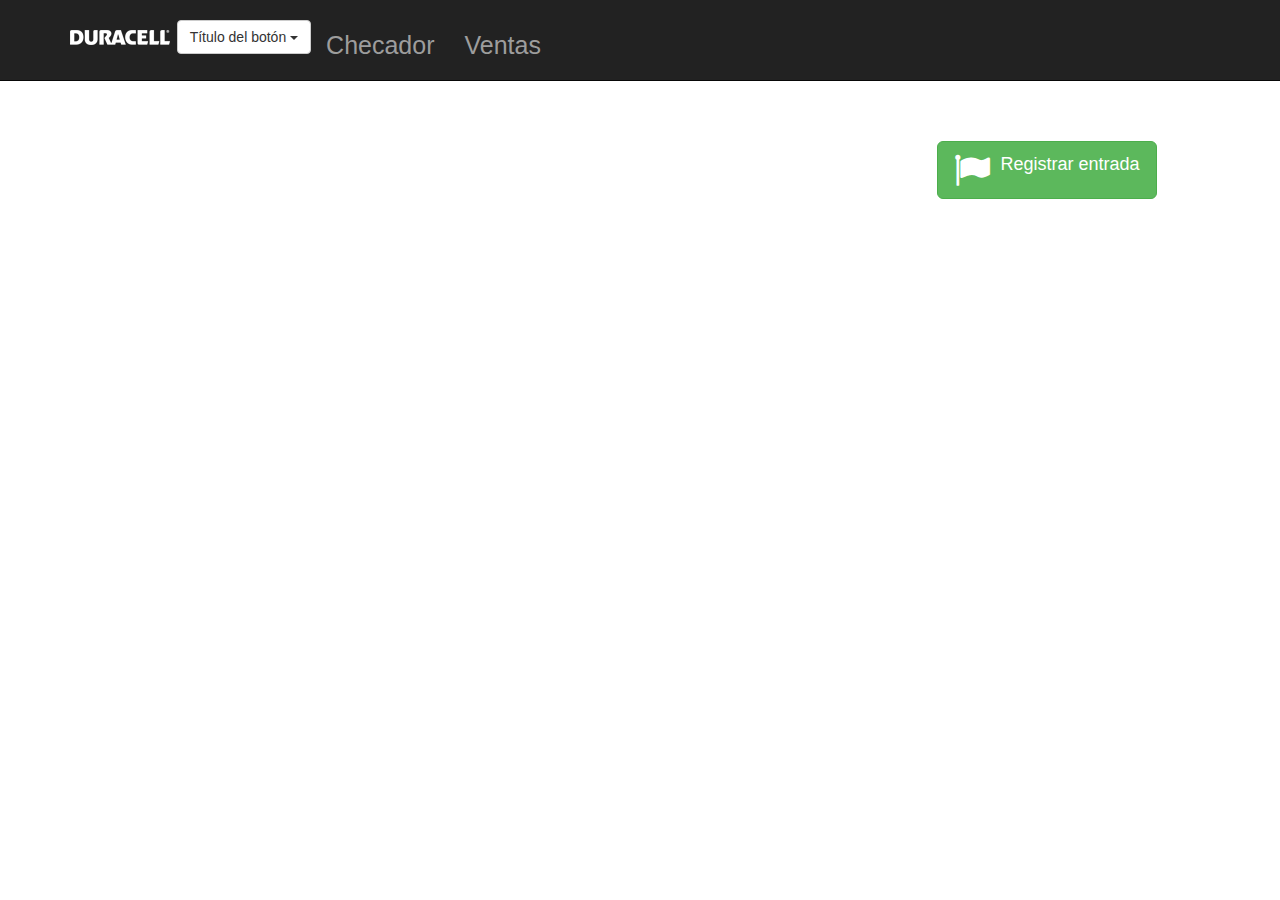
<file: checador.html>
<!DOCTYPE html>
<html lang="es">
  <head>
    <meta charset="utf-8">
    <meta http-equiv="X-UA-Compatible" content="IE=edge">
    <meta name="viewport" content="width=device-width, initial-scale=1">
    <!-- The above 3 meta tags *must* come first in the head; any other head content must come *after* these tags -->
    <meta name="description" content="">
    <meta name="author" content="">
    <!--<link rel="icon" href="bootstrap/favicon.ico">-->

    <title>Loreal</title>

    <script src="https://ajax.googleapis.com/ajax/libs/jquery/1.12.4/jquery.min.js"></script>
    <script>window.jQuery || document.write('<script src="bootstrap/assets/js/vendor/jquery.min.js"><\/script>')</script>
    <script src="bootstrap/dist/js/bootstrap.js"></script>
    <link href="bootstrap/dist/css/bootstrap.min.css" rel="stylesheet">
    <link rel="stylesheet" href="fontAwesome/css/font-awesome.min.css">

    <!-- IE10 viewport hack for Surface/desktop Windows 8 bug -->
    <!--<link href="bootstrap/assets/css/ie10-viewport-bug-workaround.css" rel="stylesheet">-->

    <!-- Custom styles for this template -->


    <!-- Just for debugging purposes. Don't actually copy these 2 lines! -->
    <!--[if lt IE 9]><script src="../../assets/js/ie8-responsive-file-warning.js"></script><![endif]-->
    <!--<script src="bootstrap/assets/js/ie-emulation-modes-warning.js"></script>-->

    <!-- HTML5 shim and Respond.js for IE8 support of HTML5 elements and media queries -->
    <!--[if lt IE 9]>
      <script src="https://oss.maxcdn.com/html5shiv/3.7.3/html5shiv.min.js"></script>
      <script src="https://oss.maxcdn.com/respond/1.4.2/respond.min.js"></script>
    <![endif]-->
  </head>

  <body>

    <nav class="navbar navbar-inverse navbar-fixed-top">
      <div class="container" id="menu">
        <h3>
        <div class="navbar-header">
          <button type="button" class="navbar-toggle collapsed" data-toggle="collapse" data-target="#navbar" aria-expanded="false" aria-controls="navbar">
            <span class="sr-only">Toggle navigation</span>
            <span class="icon-bar"></span>
            <span class="icon-bar"></span>
            <span class="icon-bar"></span>
          </button>
          <a href="#"><img src='images/duraLogo.png'></a>



          <div class="btn-group">
            <button type="button" class="btn btn-default dropdown-toggle"
                    data-toggle="dropdown">
              Título del botón <span class="caret"></span>
            </button>

            <ul class="dropdown-menu" role="menu">
              <li><a href="#">Acción #1</a></li>
              <li><a href="#">Acción #2</a></li>
              <li><a href="#">Acción #3</a></li>
              <li class="divider"></li>
              <li><a href="#">Acción #4</a></li>
            </ul>
          </div>




        </div>
        <div id="navbar" class="collapse navbar-collapse">
          <ul class="nav navbar-nav" style="font-size:25px;">
            <li><a href="checador.html">Checador</a></li>
            <li><a href="ventas.html">Ventas</a></li>

          </ul>
        </div>
      </h3>
        <!--/.nav-collapse -->
      </div>
    </nav>

    <div class="container-fluid img-fluid" id="contCentral">



        <div class="row" id="rengCentral">
          <div class="col-xs-12 hidden-xs col-sm-12 hidden-sm col-md-8" id="colDer"></div>
          <div class="col-xs-12 col-sm-12 col-md-4" id="colIzq">
            <div class="row" id="rowIzqInner">
              <div class="col-xs-12  col-sm-12 col-md-12"  id="coltopInner"></div>
              <div class="col-xs-12 col-sm-12 col-md-12"  id='colmidInner'>

                <br><br><br><br><br><br>
                  <div id="formalog" style="display:block;">
                      <div style="margin:0px auto; width:300px; font-size:12px; color:#ffffff; font-family:'Arial'; padding:20px;">

                            <form role="formA" id="popl" >

                              <a class="btn btn-lg btn-success" href="#">
                                  <i class="fa fa-flag fa-2x pull-left"></i> Registrar entrada</a>





                            </form>
                      </div>
                  </div>











                </div>



    </div><!-- /.container -->


    <!-- Bootstrap core JavaScript
    ================================================== -->
    <!-- Placed at the end of the document so the pages load faster -->

    <!-- IE10 viewport hack for Surface/desktop Windows 8 bug -->
    <!--<script src="bootstrap/assets/js/ie10-viewport-bug-workaround.js"></script>-->
  </body>
</html>
</file>
<file: bootstrap/docs/examples/blog/blog.css>
/*
 * Globals
 */

body {
  font-family: Georgia, "Times New Roman", Times, serif;
  color: #555;
}

h1, .h1,
h2, .h2,
h3, .h3,
h4, .h4,
h5, .h5,
h6, .h6 {
  margin-top: 0;
  font-family: "Helvetica Neue", Helvetica, Arial, sans-serif;
  font-weight: normal;
  color: #333;
}


/*
 * Override Bootstrap's default container.
 */

@media (min-width: 1200px) {
  .container {
    width: 970px;
  }
}


/*
 * Masthead for nav
 */

.blog-masthead {
  background-color: #428bca;
  -webkit-box-shadow: inset 0 -2px 5px rgba(0,0,0,.1);
          box-shadow: inset 0 -2px 5px rgba(0,0,0,.1);
}

/* Nav links */
.blog-nav-item {
  position: relative;
  display: inline-block;
  padding: 10px;
  font-weight: 500;
  color: #cdddeb;
}
.blog-nav-item:hover,
.blog-nav-item:focus {
  color: #fff;
  text-decoration: none;
}

/* Active state gets a caret at the bottom */
.blog-nav .active {
  color: #fff;
}
.blog-nav .active:after {
  position: absolute;
  bottom: 0;
  left: 50%;
  width: 0;
  height: 0;
  margin-left: -5px;
  vertical-align: middle;
  content: " ";
  border-right: 5px solid transparent;
  border-bottom: 5px solid;
  border-left: 5px solid transparent;
}


/*
 * Blog name and description
 */

.blog-header {
  padding-top: 20px;
  padding-bottom: 20px;
}
.blog-title {
  margin-top: 30px;
  margin-bottom: 0;
  font-size: 60px;
  font-weight: normal;
}
.blog-description {
  font-size: 20px;
  color: #999;
}


/*
 * Main column and sidebar layout
 */

.blog-main {
  font-size: 18px;
  line-height: 1.5;
}

/* Sidebar modules for boxing content */
.sidebar-module {
  padding: 15px;
  margin: 0 -15px 15px;
}
.sidebar-module-inset {
  padding: 15px;
  background-color: #f5f5f5;
  border-radius: 4px;
}
.sidebar-module-inset p:last-child,
.sidebar-module-inset ul:last-child,
.sidebar-module-inset ol:last-child {
  margin-bottom: 0;
}


/* Pagination */
.pager {
  margin-bottom: 60px;
  text-align: left;
}
.pager > li > a {
  width: 140px;
  padding: 10px 20px;
  text-align: center;
  border-radius: 30px;
}


/*
 * Blog posts
 */

.blog-post {
  margin-bottom: 60px;
}
.blog-post-title {
  margin-bottom: 5px;
  font-size: 40px;
}
.blog-post-meta {
  margin-bottom: 20px;
  color: #999;
}


/*
 * Footer
 */

.blog-footer {
  padding: 40px 0;
  color: #999;
  text-align: center;
  background-color: #f9f9f9;
  border-top: 1px solid #e5e5e5;
}
.blog-footer p:last-child {
  margin-bottom: 0;
}
</file>
<file: bootstrap/docs/examples/carousel/carousel.css>
/* GLOBAL STYLES
-------------------------------------------------- */
/* Padding below the footer and lighter body text */

body {
  padding-bottom: 40px;
  color: #5a5a5a;
}


/* CUSTOMIZE THE NAVBAR
-------------------------------------------------- */

/* Special class on .container surrounding .navbar, used for positioning it into place. */
.navbar-wrapper {
  position: absolute;
  top: 0;
  right: 0;
  left: 0;
  z-index: 20;
}

/* Flip around the padding for proper display in narrow viewports */
.navbar-wrapper > .container {
  padding-right: 0;
  padding-left: 0;
}
.navbar-wrapper .navbar {
  padding-right: 15px;
  padding-left: 15px;
}
.navbar-wrapper .navbar .container {
  width: auto;
}


/* CUSTOMIZE THE CAROUSEL
-------------------------------------------------- */

/* Carousel base class */
.carousel {
  height: 500px;
  margin-bottom: 60px;
}
/* Since positioning the image, we need to help out the caption */
.carousel-caption {
  z-index: 10;
}

/* Declare heights because of positioning of img element */
.carousel .item {
  height: 500px;
  background-color: #777;
}
.carousel-inner > .item > img {
  position: absolute;
  top: 0;
  left: 0;
  min-width: 100%;
  height: 500px;
}


/* MARKETING CONTENT
-------------------------------------------------- */

/* Center align the text within the three columns below the carousel */
.marketing .col-lg-4 {
  margin-bottom: 20px;
  text-align: center;
}
.marketing h2 {
  font-weight: normal;
}
.marketing .col-lg-4 p {
  margin-right: 10px;
  margin-left: 10px;
}


/* Featurettes
------------------------- */

.featurette-divider {
  margin: 80px 0; /* Space out the Bootstrap <hr> more */
}

/* Thin out the marketing headings */
.featurette-heading {
  font-weight: 300;
  line-height: 1;
  letter-spacing: -1px;
}


/* RESPONSIVE CSS
-------------------------------------------------- */

@media (min-width: 768px) {
  /* Navbar positioning foo */
  .navbar-wrapper {
    margin-top: 20px;
  }
  .navbar-wrapper .container {
    padding-right: 15px;
    padding-left: 15px;
  }
  .navbar-wrapper .navbar {
    padding-right: 0;
    padding-left: 0;
  }

  /* The navbar becomes detached from the top, so we round the corners */
  .navbar-wrapper .navbar {
    border-radius: 4px;
  }

  /* Bump up size of carousel content */
  .carousel-caption p {
    margin-bottom: 20px;
    font-size: 21px;
    line-height: 1.4;
  }

  .featurette-heading {
    font-size: 50px;
  }
}

@media (min-width: 992px) {
  .featurette-heading {
    margin-top: 120px;
  }
}
</file>
<file: bootstrap/docs/examples/cover/cover.css>
/*
 * Globals
 */

/* Links */
a,
a:focus,
a:hover {
  color: #fff;
}

/* Custom default button */
.btn-default,
.btn-default:hover,
.btn-default:focus {
  color: #333;
  text-shadow: none; /* Prevent inheritance from `body` */
  background-color: #fff;
  border: 1px solid #fff;
}


/*
 * Base structure
 */

html,
body {
  height: 100%;
  background-color: #333;
}
body {
  color: #fff;
  text-align: center;
  text-shadow: 0 1px 3px rgba(0,0,0,.5);
}

/* Extra markup and styles for table-esque vertical and horizontal centering */
.site-wrapper {
  display: table;
  width: 100%;
  height: 100%; /* For at least Firefox */
  min-height: 100%;
  -webkit-box-shadow: inset 0 0 100px rgba(0,0,0,.5);
          box-shadow: inset 0 0 100px rgba(0,0,0,.5);
}
.site-wrapper-inner {
  display: table-cell;
  vertical-align: top;
}
.cover-container {
  margin-right: auto;
  margin-left: auto;
}

/* Padding for spacing */
.inner {
  padding: 30px;
}


/*
 * Header
 */
.masthead-brand {
  margin-top: 10px;
  margin-bottom: 10px;
}

.masthead-nav > li {
  display: inline-block;
}
.masthead-nav > li + li {
  margin-left: 20px;
}
.masthead-nav > li > a {
  padding-right: 0;
  padding-left: 0;
  font-size: 16px;
  font-weight: bold;
  color: #fff; /* IE8 proofing */
  color: rgba(255,255,255,.75);
  border-bottom: 2px solid transparent;
}
.masthead-nav > li > a:hover,
.masthead-nav > li > a:focus {
  background-color: transparent;
  border-bottom-color: #a9a9a9;
  border-bottom-color: rgba(255,255,255,.25);
}
.masthead-nav > .active > a,
.masthead-nav > .active > a:hover,
.masthead-nav > .active > a:focus {
  color: #fff;
  border-bottom-color: #fff;
}

@media (min-width: 768px) {
  .masthead-brand {
    float: left;
  }
  .masthead-nav {
    float: right;
  }
}


/*
 * Cover
 */

.cover {
  padding: 0 20px;
}
.cover .btn-lg {
  padding: 10px 20px;
  font-weight: bold;
}


/*
 * Footer
 */

.mastfoot {
  color: #999; /* IE8 proofing */
  color: rgba(255,255,255,.5);
}


/*
 * Affix and center
 */

@media (min-width: 768px) {
  /* Pull out the header and footer */
  .masthead {
    position: fixed;
    top: 0;
  }
  .mastfoot {
    position: fixed;
    bottom: 0;
  }
  /* Start the vertical centering */
  .site-wrapper-inner {
    vertical-align: middle;
  }
  /* Handle the widths */
  .masthead,
  .mastfoot,
  .cover-container {
    width: 100%; /* Must be percentage or pixels for horizontal alignment */
  }
}

@media (min-width: 992px) {
  .masthead,
  .mastfoot,
  .cover-container {
    width: 700px;
  }
}
</file>
<file: bootstrap/docs/examples/dashboard/dashboard.css>
/*
 * Base structure
 */

/* Move down content because we have a fixed navbar that is 50px tall */
body {
  padding-top: 50px;
}


/*
 * Global add-ons
 */

.sub-header {
  padding-bottom: 10px;
  border-bottom: 1px solid #eee;
}

/*
 * Top navigation
 * Hide default border to remove 1px line.
 */
.navbar-fixed-top {
  border: 0;
}

/*
 * Sidebar
 */

/* Hide for mobile, show later */
.sidebar {
  display: none;
}
@media (min-width: 768px) {
  .sidebar {
    position: fixed;
    top: 51px;
    bottom: 0;
    left: 0;
    z-index: 1000;
    display: block;
    padding: 20px;
    overflow-x: hidden;
    overflow-y: auto; /* Scrollable contents if viewport is shorter than content. */
    background-color: #f5f5f5;
    border-right: 1px solid #eee;
  }
}

/* Sidebar navigation */
.nav-sidebar {
  margin-right: -21px; /* 20px padding + 1px border */
  margin-bottom: 20px;
  margin-left: -20px;
}
.nav-sidebar > li > a {
  padding-right: 20px;
  padding-left: 20px;
}
.nav-sidebar > .active > a,
.nav-sidebar > .active > a:hover,
.nav-sidebar > .active > a:focus {
  color: #fff;
  background-color: #428bca;
}


/*
 * Main content
 */

.main {
  padding: 20px;
}
@media (min-width: 768px) {
  .main {
    padding-right: 40px;
    padding-left: 40px;
  }
}
.main .page-header {
  margin-top: 0;
}


/*
 * Placeholder dashboard ideas
 */

.placeholders {
  margin-bottom: 30px;
  text-align: center;
}
.placeholders h4 {
  margin-bottom: 0;
}
.placeholder {
  margin-bottom: 20px;
}
.placeholder img {
  display: inline-block;
  border-radius: 50%;
}
</file>
<file: bootstrap/docs/examples/grid/grid.css>
h4 {
  margin-top: 25px;
}
.row {
  margin-bottom: 20px;
}
.row .row {
  margin-top: 10px;
  margin-bottom: 0;
}
[class*="col-"] {
  padding-top: 15px;
  padding-bottom: 15px;
  background-color: #eee;
  background-color: rgba(86,61,124,.15);
  border: 1px solid #ddd;
  border: 1px solid rgba(86,61,124,.2);
}

hr {
  margin-top: 40px;
  margin-bottom: 40px;
}
</file>
<file: bootstrap/docs/examples/jumbotron-narrow/jumbotron-narrow.css>
/* Space out content a bit */
body {
  padding-top: 20px;
  padding-bottom: 20px;
}

/* Everything but the jumbotron gets side spacing for mobile first views */
.header,
.marketing,
.footer {
  padding-right: 15px;
  padding-left: 15px;
}

/* Custom page header */
.header {
  padding-bottom: 20px;
  border-bottom: 1px solid #e5e5e5;
}
/* Make the masthead heading the same height as the navigation */
.header h3 {
  margin-top: 0;
  margin-bottom: 0;
  line-height: 40px;
}

/* Custom page footer */
.footer {
  padding-top: 19px;
  color: #777;
  border-top: 1px solid #e5e5e5;
}

/* Customize container */
@media (min-width: 768px) {
  .container {
    max-width: 730px;
  }
}
.container-narrow > hr {
  margin: 30px 0;
}

/* Main marketing message and sign up button */
.jumbotron {
  text-align: center;
  border-bottom: 1px solid #e5e5e5;
}
.jumbotron .btn {
  padding: 14px 24px;
  font-size: 21px;
}

/* Supporting marketing content */
.marketing {
  margin: 40px 0;
}
.marketing p + h4 {
  margin-top: 28px;
}

/* Responsive: Portrait tablets and up */
@media screen and (min-width: 768px) {
  /* Remove the padding we set earlier */
  .header,
  .marketing,
  .footer {
    padding-right: 0;
    padding-left: 0;
  }
  /* Space out the masthead */
  .header {
    margin-bottom: 30px;
  }
  /* Remove the bottom border on the jumbotron for visual effect */
  .jumbotron {
    border-bottom: 0;
  }
}
</file>
<file: bootstrap/docs/examples/jumbotron/jumbotron.css>
/* Move down content because we have a fixed navbar that is 50px tall */
body {
  padding-top: 50px;
  padding-bottom: 20px;
}
</file>
<file: bootstrap/docs/examples/justified-nav/justified-nav.css>
body {
  padding-top: 20px;
}

.footer {
  padding-top: 40px;
  padding-bottom: 40px;
  margin-top: 40px;
  border-top: 1px solid #eee;
}

/* Main marketing message and sign up button */
.jumbotron {
  text-align: center;
  background-color: transparent;
}
.jumbotron .btn {
  padding: 14px 24px;
  font-size: 21px;
}

/* Customize the nav-justified links to be fill the entire space of the .navbar */

.nav-justified {
  background-color: #eee;
  border: 1px solid #ccc;
  border-radius: 5px;
}
.nav-justified > li > a {
  padding-top: 15px;
  padding-bottom: 15px;
  margin-bottom: 0;
  font-weight: bold;
  color: #777;
  text-align: center;
  background-color: #e5e5e5; /* Old browsers */
  background-image: -webkit-gradient(linear, left top, left bottom, from(#f5f5f5), to(#e5e5e5));
  background-image: -webkit-linear-gradient(top, #f5f5f5 0%, #e5e5e5 100%);
  background-image:      -o-linear-gradient(top, #f5f5f5 0%, #e5e5e5 100%);
  background-image:         linear-gradient(to bottom, #f5f5f5 0%,#e5e5e5 100%);
  filter: progid:DXImageTransform.Microsoft.gradient( startColorstr='#f5f5f5', endColorstr='#e5e5e5',GradientType=0 ); /* IE6-9 */
  background-repeat: repeat-x; /* Repeat the gradient */
  border-bottom: 1px solid #d5d5d5;
}
.nav-justified > .active > a,
.nav-justified > .active > a:hover,
.nav-justified > .active > a:focus {
  background-color: #ddd;
  background-image: none;
  -webkit-box-shadow: inset 0 3px 7px rgba(0,0,0,.15);
          box-shadow: inset 0 3px 7px rgba(0,0,0,.15);
}
.nav-justified > li:first-child > a {
  border-radius: 5px 5px 0 0;
}
.nav-justified > li:last-child > a {
  border-bottom: 0;
  border-radius: 0 0 5px 5px;
}

@media (min-width: 768px) {
  .nav-justified {
    max-height: 52px;
  }
  .nav-justified > li > a {
    border-right: 1px solid #d5d5d5;
    border-left: 1px solid #fff;
  }
  .nav-justified > li:first-child > a {
    border-left: 0;
    border-radius: 5px 0 0 5px;
  }
  .nav-justified > li:last-child > a {
    border-right: 0;
    border-radius: 0 5px 5px 0;
  }
}

/* Responsive: Portrait tablets and up */
@media screen and (min-width: 768px) {
  /* Remove the padding we set earlier */
  .masthead,
  .marketing,
  .footer {
    padding-right: 0;
    padding-left: 0;
  }
}
</file>
<file: bootstrap/docs/examples/navbar-fixed-top/navbar-fixed-top.css>
body {
  min-height: 2000px;
  padding-top: 70px;
}
</file>
<file: bootstrap/docs/examples/navbar-static-top/navbar-static-top.css>
body {
  min-height: 2000px;
}

.navbar-static-top {
  margin-bottom: 19px;
}
</file>
<file: bootstrap/docs/examples/navbar/navbar.css>
body {
  padding-top: 20px;
  padding-bottom: 20px;
}

.navbar {
  margin-bottom: 20px;
}
</file>
<file: bootstrap/docs/assets/css/ie10-viewport-bug-workaround.css>
/*!
 * IE10 viewport hack for Surface/desktop Windows 8 bug
 * Copyright 2014-2015 Twitter, Inc.
 * Licensed under MIT (https://github.com/twbs/bootstrap/blob/master/LICENSE)
 */

/*
 * See the Getting Started docs for more information:
 * http://getbootstrap.com/getting-started/#support-ie10-width
 */
@-ms-viewport     { width: device-width; }
@-o-viewport      { width: device-width; }
@viewport         { width: device-width; }
</file>
